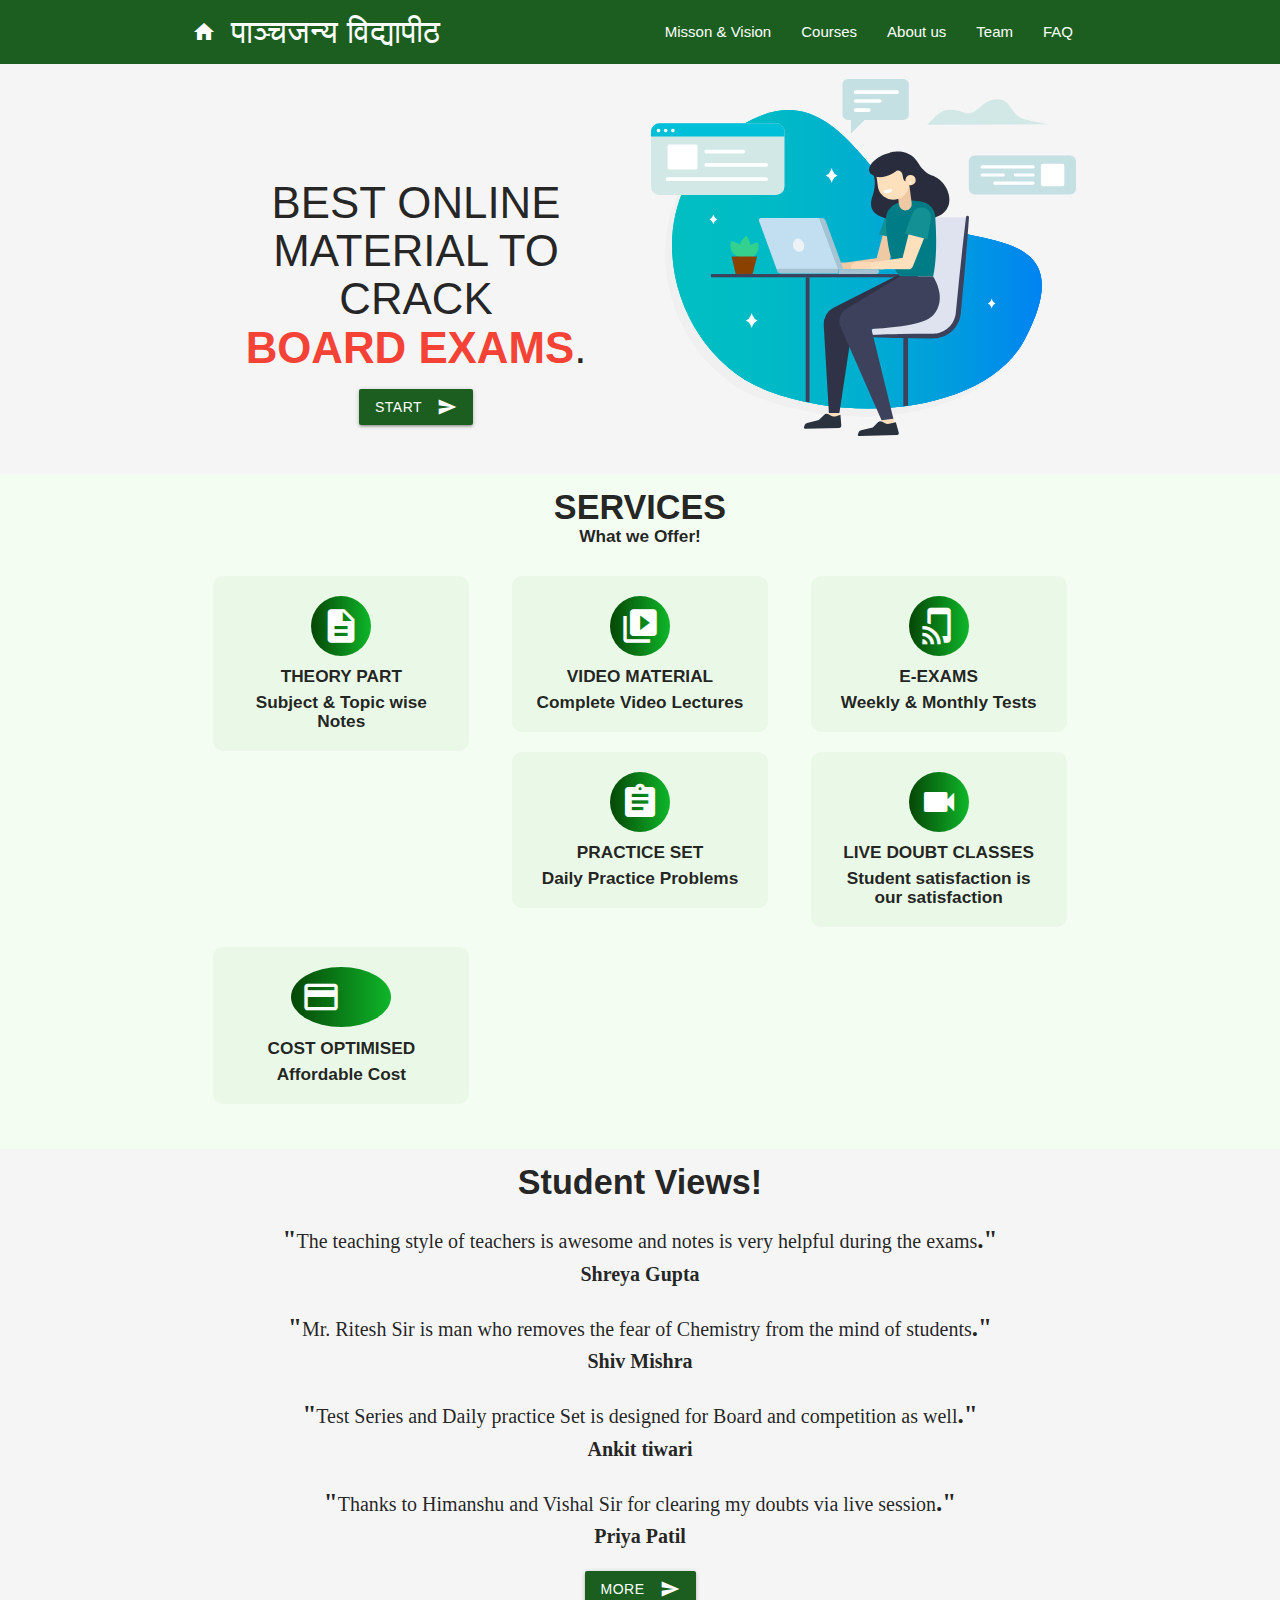
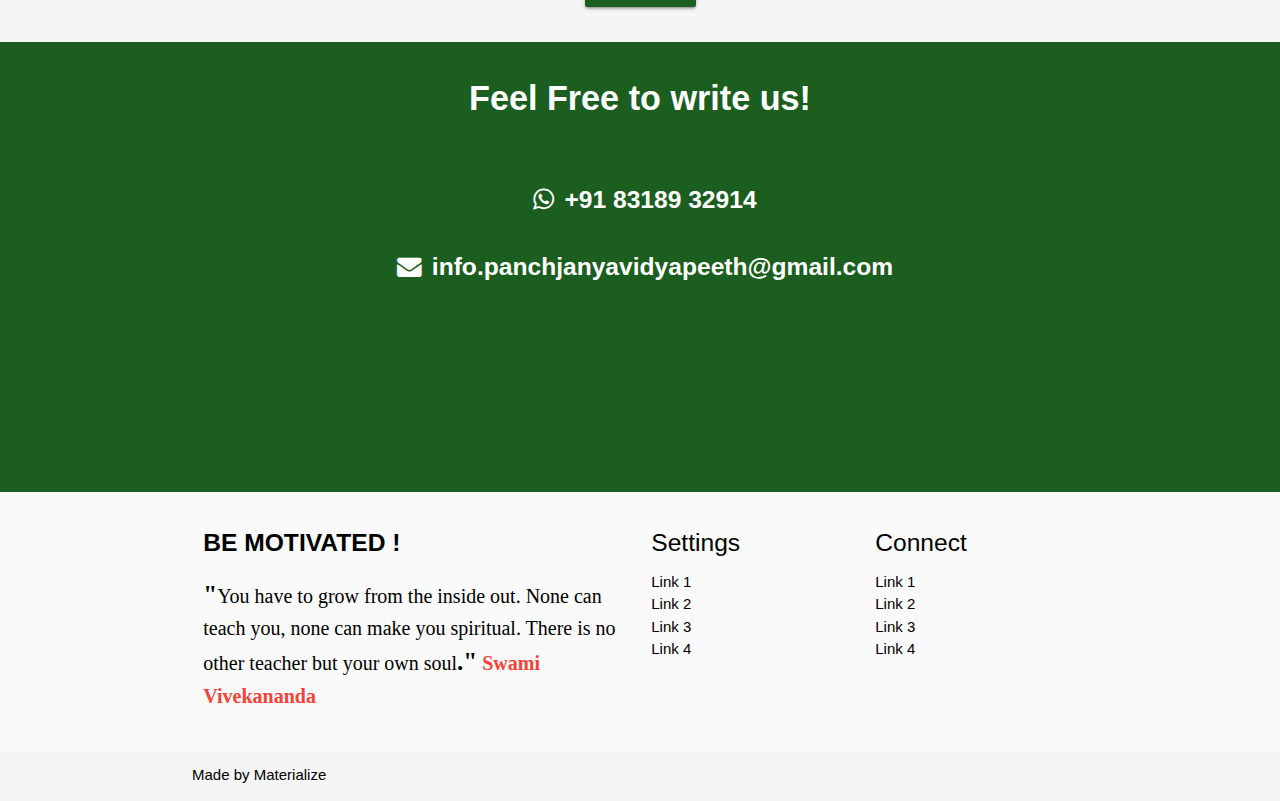
<file: index.html>
<!DOCTYPE html>
<html lang="en">
<head>
  <meta http-equiv="Content-Type" content="text/html; charset=UTF-8"/>
  <meta name="viewport" content="width=device-width, initial-scale=1, maximum-scale=1.0"/>
  <!-- SEO Meta Tags -->
  <meta name="description" content="">
  <meta name="author" content="Harinandan Shukla">
      <!-- OG Meta Tags to improve the way the post looks when you share the page on LinkedIn, Facebook, Google+ -->
<meta property="og:site_name" content=""> <!-- website name -->
<meta property="og:site" content=""> <!-- website link -->
<meta property="og:title" content=""> <!-- title shown in the actual shared post -->
<meta property="og:description" content=""> <!-- description shown in the actual shared post -->
<meta property="og:image" content=""> <!-- image link, make sure it's jpg -->
<meta property="og:url" content=""> <!-- where do you want your post to link to -->
<meta property="og:type" content="article">
  <title>Starter Template - Materialize</title>

  <link rel="icon" href="img/logo.jpg">

  <!-- CSS  -->
  <link rel="stylesheet" href="https://cdnjs.cloudflare.com/ajax/libs/font-awesome/4.7.0/css/font-awesome.min.css">
  <link href="https://fonts.googleapis.com/icon?family=Material+Icons" rel="stylesheet">
  <link href="css/materialize.css" type="text/css" rel="stylesheet" media="screen,projection"/>
  <link href="css/style.css" type="text/css" rel="stylesheet" media="screen,projection"/>
</head>
<body>
  <nav class="green darken-4 headc" role="navigation">
    <div class="nav-wrapper container"> <a id="logo-container" href="index.html" class="brand-logo"><i class="material-icons">home</i>पाञ्चजन्य विद्यापीठ</a>
      <ul class="right hide-on-med-and-down">
        <li><a href="#">Misson & Vision</a></li>
        <li><a href="#">Courses</a></li>
        <li><a href="#"> About us</a></li>
        <li><a href="#"> Team</a></li>
        <li><a href="#"> FAQ</a></li>
      </ul>

      <ul id="nav-mobile" class="sidenav center">
        <li class="black-text"><a href="#"> पाञ्चजन्य विद्यापीठ<i class="material-icons black-text">home</i></a></li>
        <li><a href="#">Misson & Vision</a></li>
        <li><a href="#">Courses</a></li>
        <li><a href="#"> About us</a></li>
        <li><a href="#"> Team</a></li>
        <li><a href="#"> FAQ</a></li>
      </ul>
      <a href="#" data-target="nav-mobile" class="sidenav-trigger"><i class="material-icons">menu</i></a>
    </div>
  </nav>
 <!--SEction 1 of hompage start-->
  <div class="grey lighten-4 ">
    <div class="section bg1 center container">
      <div class="row">
        <div class="col l6 s12 center"> <h3 class="center pd1">BEST ONLINE MATERIAL TO CRACK<br> <span class="red-text bold">BOARD EXAMS</span>.</h3>
          <button class="btn waves-effect waves-light green darken-4 pd2 " type="submit" name="action">START
            <i class="material-icons right">send</i>
          </button>
        </div>
        
        <div class="col l6 s12 ">

          <div class="svg1"></div>
        </div>
      </div>
    </div>

  </div>
<!-- Section 2 of home page -->
<div class="bg2 ">
  <div class="section  container">
    <div class="row center "> <h4 class="bold sh2">SERVICES <br></h4><h6 class="bold sh2">What we Offer!</h6></div>
    <div class="row center">
      <div class="col l4 s12 ">
        <div class="pd3"><i class="material-icons  sicon">description</i><br><h6 class="bold">THEORY PART</h6>
          <h6 class="sh2">Subject & Topic wise Notes</h6></div>
      </div>
      <div class="col l4 s12 "><div class="pd3">
        <i class="material-icons sicon">video_library</i><h6 class="bold">VIDEO MATERIAL</h6>
        <h6 class="sh2">Complete Video Lectures</h6>
      </div>
      </div>
      <div class="col l4 s12 "><div class="pd3">
        <i class="material-icons sicon ">tap_and_play</i><h6 class="bold">E-EXAMS</h6>
        <h6 class="sh2"> Weekly & Monthly  Tests</h6>
      </div>
      </div>
      <div class="col l4 s12 "><div class="pd3">
        <i class="material-icons sicon">assignment</i><h6 class="bold">PRACTICE SET</h6>
        <h6 class="sh2">Daily Practice Problems</h6>
      </div>
      </div>
      <div class="col l4 s12 "><div class="pd3"><i class="material-icons sicon">videocam</i><h6 class="bold">LIVE DOUBT CLASSES</h6>
        <h6 class="sh2">Student satisfaction is our satisfaction</h6></div>
      </div>
      <div class="col l4 s12 ">
        <div class="pd3">
          <i class="material-icons sicon">payments</i><h6 class="bold">COST OPTIMISED</h6>
          <h6 class="sh2">Affordable Cost </h6>
        </div>
      </div>
      
    </div>
    
  </div>
</div>
<!-- section 3rd homepage-->
<div class=" grey lighten-4 ">
  <div class="section container">
    <div class="row center"><h4 class="bold sh2">Student Views!</h5>
    </div>
    <div class="row center">
      <div class="l12 s12"><p class="pviews1">
         <span class="bold comma">"</span>The teaching style of teachers is awesome and notes is very helpful during the exams<span class="bold comma">."</span>
        <br><span class="bold">Shreya Gupta</span></p>
       </div>
       <div class="l12 s12"><p class="pviews1">
        <span class="bold comma">"</span>Mr. Ritesh Sir is man who  removes the fear of Chemistry from the mind of students<span class="bold comma">."</span>
       <br><span class="bold">Shiv Mishra</span></p>
      </div>
      <div class="l12 s12"><p class="pviews1">
        <span class="bold comma">"</span>Test Series and Daily practice Set is designed for Board and competition as well<span class="bold comma">."</span>
       <br><span class="bold">Ankit tiwari</span></p>
      </div>
      <div class="l12 s12"><p class="pviews1">
        <span class="bold comma">"</span>Thanks to Himanshu and Vishal Sir for clearing my doubts via live session<span class="bold comma">."</span>
       <br><span class="bold">Priya Patil</span></p>

      </div>
      <button class="btn waves-effect waves-light green darken-4 pd2 " type="submit" name="action"> MORE
        <i class="material-icons right">send</i>
      </bufa-1
    </div>
      
  </div>
</div>
<!-- conatct section4-->
<div class="green darken-4  bg4">
<div class="section container center">
  <div class="row"><h4 class="bold sh3">Feel Free to write us!</h4>
     <h5 class=" sh2 topm"><i class="fa fa-whatsapp fa-1"> </i>+91 83189 32914</h5><br>
     <h5 class=" sh2 "><i class="fa fa-envelope fa-1"> </i>info.panchjanyavidyapeeth@gmail.com</h5>

  </div>
</div>
</div>
  <footer class="page-footer #fafafa grey lighten-5">
    <div class="container">
      <div class="row">
        <div class="col l6 s12">
          <h5 class="black-text bold">BE MOTIVATED !</h5>
          <p class="black-text pviews1"><span class="bold comma">"</span>You have to grow from the inside out. None can teach you, none can make you spiritual.
             There is no other teacher but your own soul<span class="bold comma">."</span> <span class="bold red-text">Swami Vivekananda</span></p>
            


        </div>
        <div class="col l3 s12">
          <h5 class="black-text">Settings</h5>
          <ul>
            <li><a class="black-text" href="#!">Link 1</a></li>
            <li><a class="black-text" href="#!">Link 2</a></li>
            <li><a class="black-text" href="#!">Link 3</a></li>
            <li><a class="black-text" href="#!">Link 4</a></li>
          </ul>
        </div>
        <div class="col l3 s12">
          <h5 class="black-text">Connect</h5>
          <ul>
            <li><a class="black-text" href="#!">Link 1</a></li>
            <li><a class="black-text" href="#!">Link 2</a></li>
            <li><a class="black-text" href="#!">Link 3</a></li>
            <li><a class="black-text" href="#!">Link 4</a></li>
          </ul>
        </div>
      </div>
    </div>
    <div class="footer-copyright grey lighten-4  ">
      <div class="container black-text">
      Made by <a class=" black-text text-lighten-3" href="#" >Materialize</a>
      </div>
    </div>
  </footer>


  <!--  Scripts-->
  <script src="https://code.jquery.com/jquery-2.1.1.min.js"></script>
  <script src="js/materialize.js"></script>
  <script src="js/init.js"></script>

  </body>
</html>
</file>
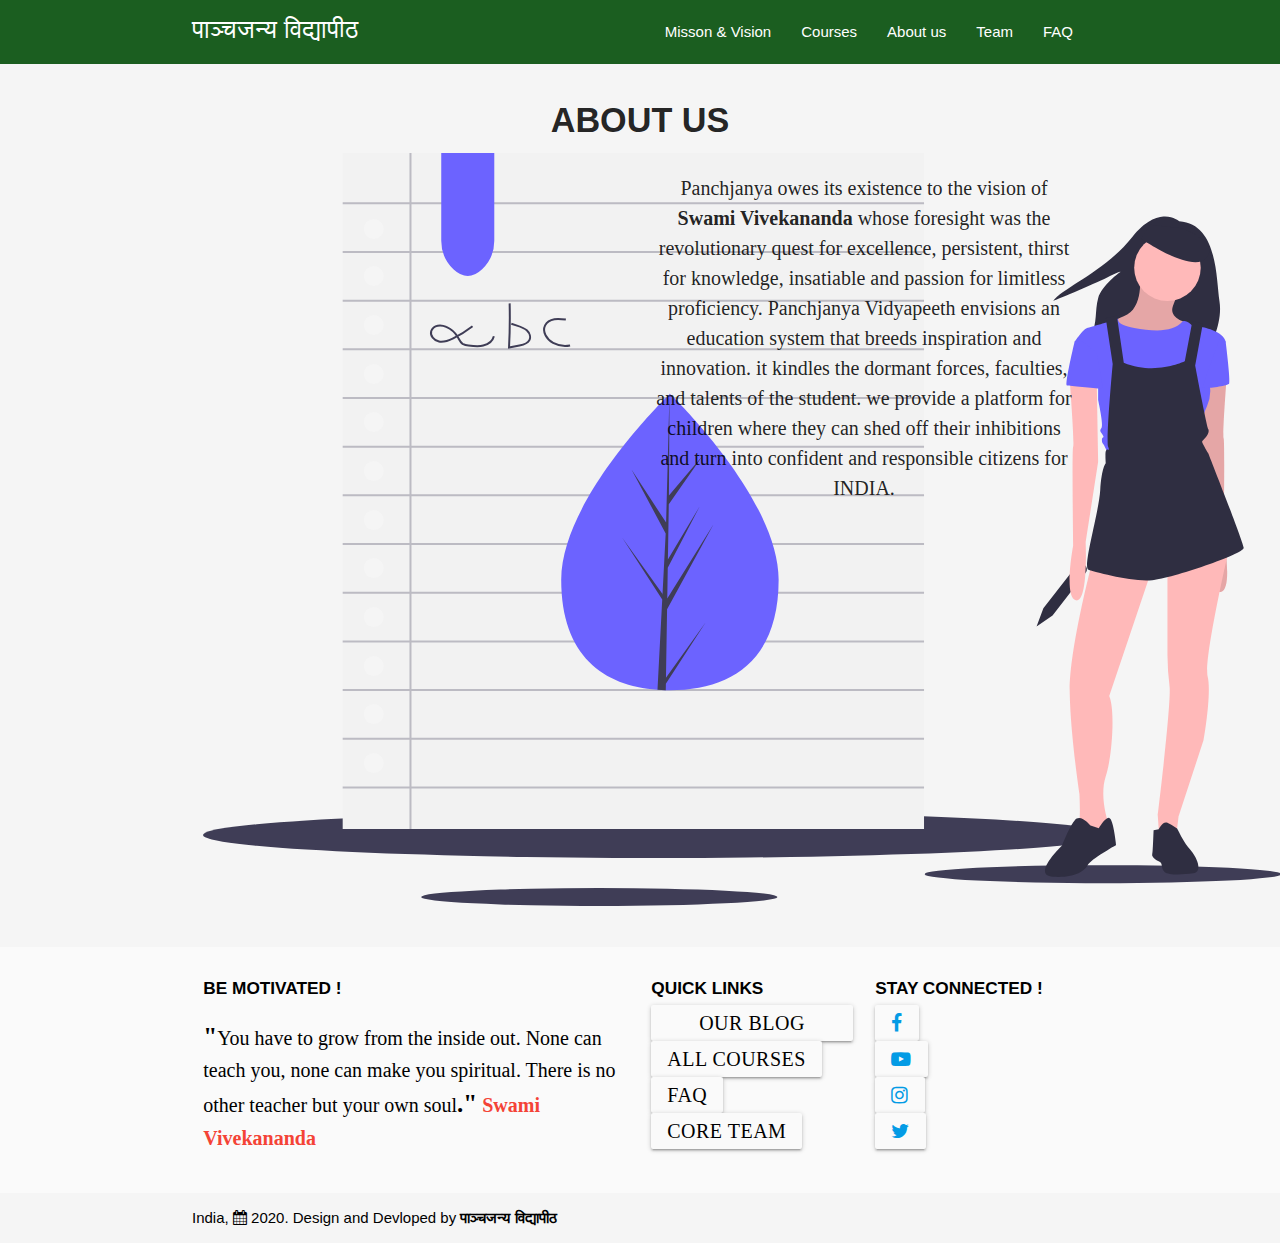
<file: about/About_us.html>
<!DOCTYPE html>
<html lang="en">
<head>
  <meta http-equiv="Content-Type" content="text/html; charset=UTF-8"/>
  <meta name="viewport" content="width=device-width, initial-scale=1, maximum-scale=1.0"/>
  <!-- SEO Meta Tags -->
  <meta name="description" content="">
  <meta name="author" content="Harinandan Shukla">
      <!-- OG Meta Tags to improve the way the post looks when you share the page on LinkedIn, Facebook, Google+ -->
<meta property="og:site_name" content=""> <!-- website name -->
<meta property="og:site" content=""> <!-- website link -->
<meta property="og:title" content=""> <!-- title shown in the actual shared post -->
<meta property="og:description" content=""> <!-- description shown in the actual shared post -->
<meta property="og:image" content=""> <!-- image link, make sure it's jpg -->
<meta property="og:url" content=""> <!-- where do you want your post to link to -->
<meta property="og:type" content="article">
  <title>ABOUT THE पाञ्चजन्य विद्यापीठ</title>

  <link rel="icon" href="../img/logo.jpg">

  <!-- CSS  -->
  <link rel="stylesheet" href="https://cdnjs.cloudflare.com/ajax/libs/font-awesome/4.7.0/css/font-awesome.min.css">
  <link href="https://fonts.googleapis.com/icon?family=Material+Icons" rel="stylesheet">
  <link href="../css/materialize.css" type="text/css" rel="stylesheet" media="screen,projection"/>
  <link href="../css/style.css" type="text/css" rel="stylesheet" media="screen,projection"/>
</head>
<body>

 <!-- Pre loader-->
 <div class="spinner-layer spinner-green">
  <div class="circle-clipper left">
    <div class="circle"></div>
  </div><div class="gap-patch">
    <div class="circle"></div>
  </div><div class="circle-clipper right">
    <div class="circle"></div>
  </div>
</div>
</div>

<!--navbar-->
<!--navbar-->
<nav class="green darken-4 " role="navigation">
  <div class="nav-wrapper container"> <a id="logo-container " href="../index.html" class="brand-logo "><h5 class=" logos">पाञ्चजन्य विद्यापीठ</h6></a>
    <ul class="right hide-on-med-and-down ">
      <li><a class="lsize" href="misson_vision.html">Misson & Vision</a></li>
      <li><a  class="lsize" href="../UP_Board_class_12th/Chemistry/UP_Board_12th_Chemistry.html">Courses</a></li>
      <li><a   class="lsize"href="About_us.html"> About us</a></li>
      <li><a class="lsize"  href="../team/Team.html">Team</a></li>
      <li><a  class="lsize" href="../FAQ\FAQ.html"> FAQ</a></li>
    </ul>

    <ul id="nav-mobile" class="sidenav ">
      <li class="lig1"><a class="black-text" href="index.html"><i class="material-icons black-text">home</i>पाञ्चजन्य विद्यापीठ</a></li>
      <li class="lig2"><a  class="black-text " href="misson_vision.html"> <i class="material-icons black-text">visibility</i>Misson & Vision</a></li>
      <li class="lig1"><a class="black-text" href="../UP_Board_class_12th/Chemistry/UP_Board_12th_Chemistry.html"> <i class="material-icons black-text">local_library</i>UP BOARD 12th</a></li>
      <li class="lig2"><a class="black-text" href="About_us.html"> <i class="material-icons black-text">read_more</i>About us</a></li>
      <li class="lig1"><a class="black-text  " href="../team/Team.html"><i class="material-icons black-text">group</i>Team</a></li>
     
      <li class="lig2"><a  class=" black-text" href="../FAQ\FAQ.html"><i class="material-icons black-text">help_outline</i> FAQ</a></li>
      <li class="lig1"><a  class=" black-text"><i class="material-icons black-text">call</i> +91 83189 32914</a></li>
      
    </ul>
    <a href="#" data-target="nav-mobile" class="sidenav-trigger right "><i class="material-icons">menu</i></a>
  </div>
</nav>



    <!-- About us section -->
    <div class="bga grey lighten-4">
      <div class="section container center">
        <h4 class="bold  "><span class="abouth4b"> ABOUT US</span></h4>
      
      <div class="row">
        <div class="col l6 s12"> <img  class=" imgsize"src="../svg/learning.svg"></div>
        <div class="col l6 s12 center">
          <p class="pviews1 aboutp">Panchjanya owes its existence to the vision of <span class="bold">Swami Vivekananda</span> whose foresight was the revolutionary
             quest for excellence, persistent, thirst for knowledge, insatiable and passion for limitless proficiency.
              Panchjanya Vidyapeeth envisions an education system that breeds inspiration and innovation. it kindles the dormant forces,
               faculties, and talents of the student. we provide a platform for children where they can 
            shed off their inhibitions and turn into confident and responsible citizens for  INDIA.</p>
        </div>
      </div> </div>
    </div>

    <!--FOOTER-->
    
  <footer class="page-footer #fafafa grey lighten-5">
    <div class="container">
      <div class="row">
        <div class="col l6 s12">
          <h6 class="black-text bold">BE MOTIVATED !</h6>
          <p class="black-text pviews1"><span class="bold comma">"</span>You have to grow from the inside out. None can teach you, none can make you spiritual.
             There is no other teacher but your own soul<span class="bold comma">."</span> <span class="bold red-text">Swami Vivekananda</span></p>
            


        </div>
        <div class="col l3 s12 ">
          <h6 class="bold black-text"> QUICK LINKS</h6>
          <button class="btn waves-effect waves-light  grey lighten-5  qkwidth " type="submit" name="action"><a  class="black-text pviews1" href="../blog/blog_section1.html"><span class="bold"></span>OUR BLOG SECTION</a>
          </button><br>
          <button class="btn waves-effect waves-light grey lighten-5 qkwidth " type="submit" name="action"><a  class="black-text pviews1" href="../UP_Board_class_12th/Chemistry/UP_Board_12th_Chemistry.html"><span class="bold"> </span>ALL COURSES</a>
          </button><br>
          <button class="btn waves-effect waves-light grey lighten-5  qkwidth " type="submit" name="action"><a  class="black-text pviews1" href=".../FAQ\FAQ.html"><span class="bold"> </span>FAQ</a>
          </button><br>
          <button class="btn waves-effect waves-light grey lighten-5 qkwidth " type="submit" name="action"><a  class="black-text pviews1" href="../team\Team.html"><span class="bold"></span>CORE TEAM</a>
          </button><br>
          
        </div>
        <div class="col l3 s12">
          <h6 class=" bold black-text">STAY CONNECTED !</h6>
          
            <button class="btn waves-effect waves-light grey lighten-5 qkwidth " type="submit" name="action"><a  href="https://www.facebook.com/pages/category/Education/Panchjanya-vidyapeeth-111309794006117/"><span class="bold"></span><i class="fa fa-facebook "></i></a>
            </button><br>
            <button class="btn waves-effect waves-light grey lighten-5 qkwidth " type="submit" name="action"><a  href="https://www.youtube.com/channel/UCRvEaihZQBaPk1oCdAB1iYQ"><i class="fa fa-youtube-play "></i></a>
            </button><br>
            <button class="btn waves-effect waves-light grey lighten-5 qkwidth " type="submit" name="action"><a  href="https://www.instagram.com/panchjanyavidyapeeth/"><span class="bold"> </span><i class="fa fa-instagram "></i></a>
            </button><br>
            <button class="btn waves-effect waves-light grey lighten-5 qkwidth " type="submit" name="action"><a  href="#"><span class="bold"></span><i class="fa fa-twitter "></i></a>
            </button><br>
            
        </div>
      </div>
    </div>
    <div class="footer-copyright grey lighten-4  ">
      <div class="container black-text">India,
      <i class="fa fa-calendar"></i> 2020. Design and Devloped by <a class="  bold black-text text-lighten-3" href="../index.html" >पाञ्चजन्य विद्यापीठ</a>
      </div>
    </div>
  </footer>


  <!--  Scripts-->
  <script src="https://code.jquery.com/jquery-2.1.1.min.js"></script>
 
  <script src="../js/materialize.js"></script>
  <script src="../js/init.js"></script>

  </body>
</html>
</file>
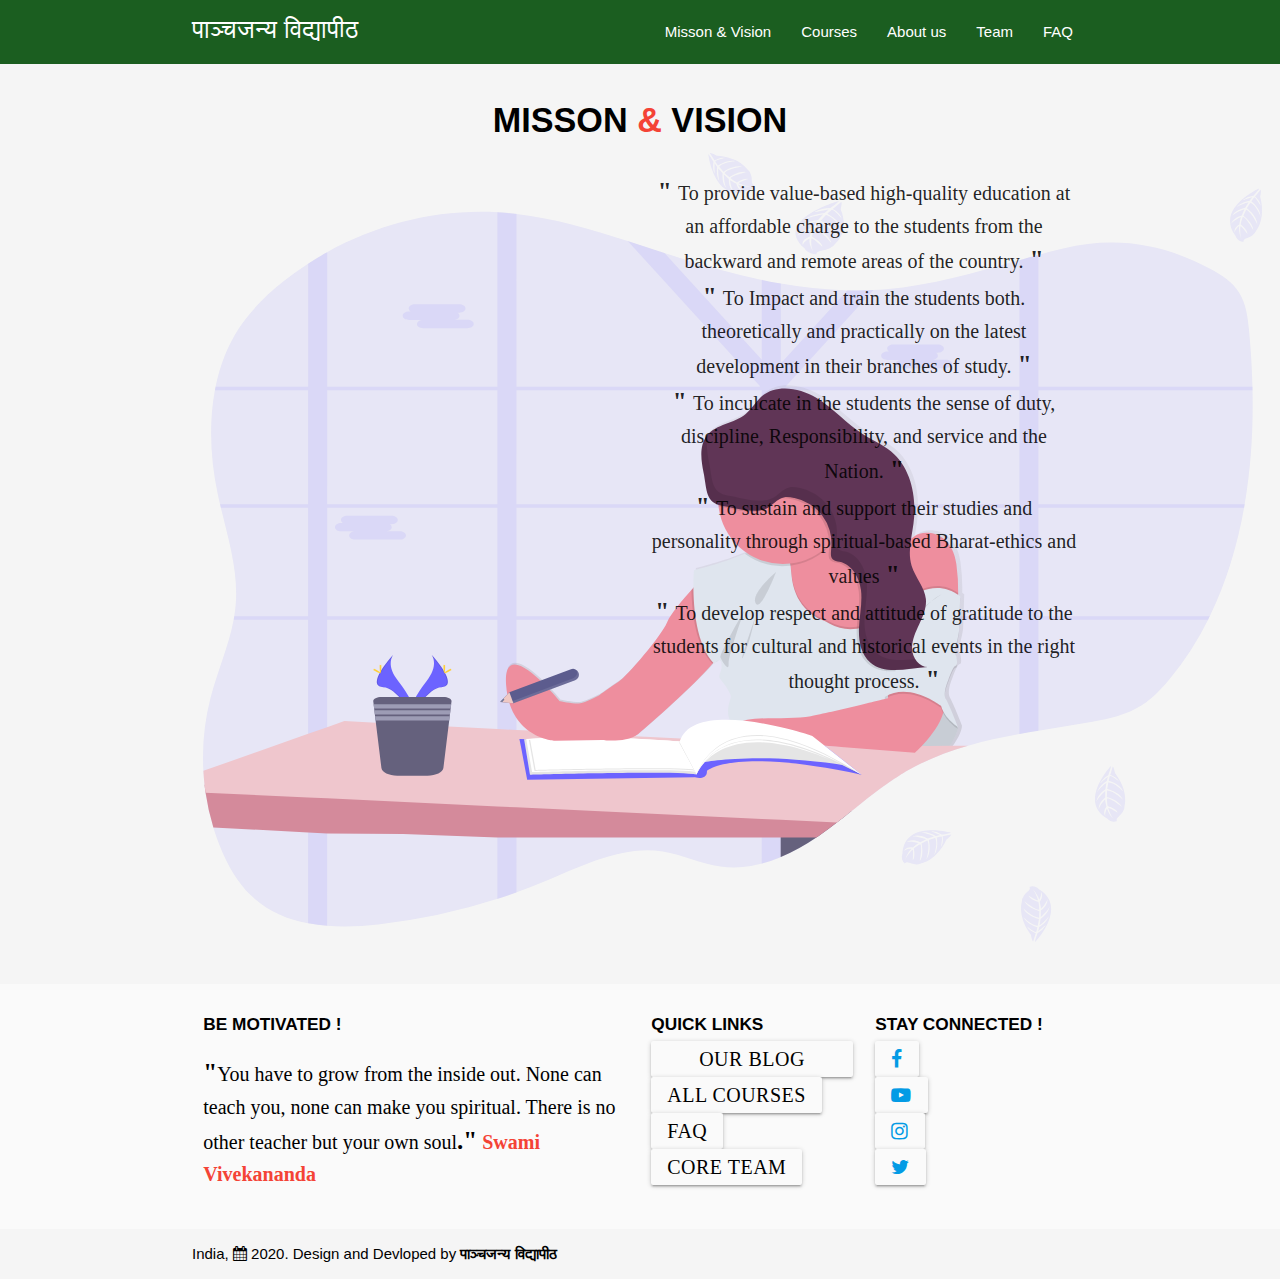
<file: about/misson_vision.html>
<!DOCTYPE html>
<html lang="en">
<head>
  <meta http-equiv="Content-Type" content="text/html; charset=UTF-8"/>
  <meta name="viewport" content="width=device-width, initial-scale=1, maximum-scale=1.0"/>
  <!-- SEO Meta Tags -->
  <meta name="description" content="">
  <meta name="author" content="Harinandan Shukla">
      <!-- OG Meta Tags to improve the way the post looks when you share the page on LinkedIn, Facebook, Google+ -->
<meta property="og:site_name" content=""> <!-- website name -->
<meta property="og:site" content=""> <!-- website link -->
<meta property="og:title" content=""> <!-- title shown in the actual shared post -->
<meta property="og:description" content=""> <!-- description shown in the actual shared post -->
<meta property="og:image" content=""> <!-- image link, make sure it's jpg -->
<meta property="og:url" content=""> <!-- where do you want your post to link to -->
<meta property="og:type" content="article">
  <title>पाञ्चजन्य विद्यापीठ  MISSON AND VISON</title>

  <link rel="icon" href="../img/logo.jpg">

  <!-- CSS  -->
  <link rel="stylesheet" href="https://cdnjs.cloudflare.com/ajax/libs/font-awesome/4.7.0/css/font-awesome.min.css">
  <link href="https://fonts.googleapis.com/icon?family=Material+Icons" rel="stylesheet">
  <link href="../css/materialize.css" type="text/css" rel="stylesheet" media="screen,projection"/>
  <link href="../css/style.css" type="text/css" rel="stylesheet" media="screen,projection"/>
</head>
<body>

 <!-- Pre loader-->
 <div class="spinner-layer spinner-green">
  <div class="circle-clipper left">
    <div class="circle"></div>
  </div><div class="gap-patch">
    <div class="circle"></div>
  </div><div class="circle-clipper right">
    <div class="circle"></div>
  </div>
</div>
</div>

<!--navbar-->
<!--navbar-->
<nav class="green darken-4 " role="navigation">
  <div class="nav-wrapper container"> <a id="logo-container " href="../index.html" class="brand-logo "><h5 class=" logos">पाञ्चजन्य विद्यापीठ</h6></a>
    <ul class="right hide-on-med-and-down ">
      <li><a class="lsize" href="misson_vision.html">Misson & Vision</a></li>
      <li><a  class="lsize" href="../UP_Board_class_12th/Chemistry/UP_Board_12th_Chemistry.html">Courses</a></li>
      <li><a   class="lsize"href="About_us.html"> About us</a></li>
      <li><a class="lsize"  href="../team/Team.html">Team</a></li>
      <li><a  class="lsize" href="../FAQ\FAQ.html"> FAQ</a></li>
    </ul>

    <ul id="nav-mobile" class="sidenav ">
      <li class="lig1"><a class="black-text" href="index.html"><i class="material-icons black-text">home</i>पाञ्चजन्य विद्यापीठ</a></li>
      <li class="lig2"><a  class="black-text " href="misson_vision.html"> <i class="material-icons black-text">visibility</i>Misson & Vision</a></li>
      <li class="lig1"><a class="black-text" href="../UP_Board_class_12th/Chemistry/UP_Board_12th_Chemistry.html"> <i class="material-icons black-text">local_library</i>UP BOARD 12th</a></li>
      <li class="lig2"><a class="black-text" href="About_us.html"> <i class="material-icons black-text">read_more</i>About us</a></li>
      <li class="lig1"><a class="black-text  " href="../team/Team.html"><i class="material-icons black-text">group</i>Team</a></li>
     
      <li class="lig2"><a  class=" black-text" href="../FAQ/FAQ.html"><i class="material-icons black-text">help_outline</i> FAQ</a></li>
      <li class="lig1"><a  class=" black-text"><i class="material-icons black-text">call</i> +91 83189 32914</a></li>
      
    </ul>
    <a href="#" data-target="nav-mobile" class="sidenav-trigger right "><i class="material-icons">menu</i></a>
  </div>
</nav>



    <!-- About us section -->
    <div class="bga grey lighten-4">
      <div class="section container center">
        <h4 class="bold black-text "><span class="abouth4b"> MISSON <span class=" red-text"> & </span>VISION</span></h4>
      
      <div class="row">
        <div class="col l6 s12"> <img  class=" imgsize"src="../svg/mv.svg"></div>
        <div class="col l6 s12 center">
          <p class="pviews1 aboutp"> <span class="bold comma">" </span> To provide value-based high-quality education at an affordable charge to the students 
            from the backward and remote areas of the country.<span class="bold comma"> "</span>
          <br><span class="bold comma">" </span> To Impact and train the students both. theoretically and practically on the latest development in their branches of study.<span class="bold comma"> "</span>
          <br><span class="bold comma">" </span> To inculcate in the students the sense of duty, discipline, Responsibility, and service and the Nation.<span class="bold comma"> "</span>
          <br><span class="bold comma">" </span> To sustain and support their studies and personality through spiritual-based Bharat-ethics and values<span class="bold comma"> "</span>
          <br><span class="bold comma">" </span>To develop respect and attitude of gratitude to the students for cultural and historical events in the right thought process.<span class="bold comma"> "</span>
          </p>
        </div>
      </div> </div>
    </div>

    <!--FOOTER-->
    <footer class="page-footer #fafafa grey lighten-5">
      <div class="container">
        <div class="row">
          <div class="col l6 s12">
            <h6 class="black-text bold">BE MOTIVATED !</h6>
            <p class="black-text pviews1"><span class="bold comma">"</span>You have to grow from the inside out. None can teach you, none can make you spiritual.
               There is no other teacher but your own soul<span class="bold comma">."</span> <span class="bold red-text">Swami Vivekananda</span></p>
              
  
  
          </div>
          <div class="col l3 s12 ">
            <h6 class="bold black-text"> QUICK LINKS</h6>
            <button class="btn waves-effect waves-light  grey lighten-5  qkwidth " type="submit" name="action"><a  class="black-text pviews1" href="../blog/blog_section1.html"><span class="bold"></span>OUR BLOG SECTION</a>
            </button><br>
            <button class="btn waves-effect waves-light grey lighten-5 qkwidth " type="submit" name="action"><a  class="black-text pviews1" href="../UP_Board_class_12th/Chemistry/UP_Board_12th_Chemistry.html"><span class="bold"> </span>ALL COURSES</a>
            </button><br>
            <button class="btn waves-effect waves-light grey lighten-5  qkwidth " type="submit" name="action"><a  class="black-text pviews1" href=".../FAQ\FAQ.html"><span class="bold"> </span>FAQ</a>
            </button><br>
            <button class="btn waves-effect waves-light grey lighten-5 qkwidth " type="submit" name="action"><a  class="black-text pviews1" href="../team\Team.html"><span class="bold"></span>CORE TEAM</a>
            </button><br>
            
          </div>
          <div class="col l3 s12">
            <h6 class=" bold black-text">STAY CONNECTED !</h6>
            
              <button class="btn waves-effect waves-light grey lighten-5 qkwidth " type="submit" name="action"><a  href="https://www.facebook.com/pages/category/Education/Panchjanya-vidyapeeth-111309794006117/"><span class="bold"></span><i class="fa fa-facebook "></i></a>
              </button><br>
              <button class="btn waves-effect waves-light grey lighten-5 qkwidth " type="submit" name="action"><a  href="https://www.youtube.com/channel/UCRvEaihZQBaPk1oCdAB1iYQ"><i class="fa fa-youtube-play "></i></a>
              </button><br>
              <button class="btn waves-effect waves-light grey lighten-5 qkwidth " type="submit" name="action"><a  href="https://www.instagram.com/panchjanyavidyapeeth/"><span class="bold"> </span><i class="fa fa-instagram "></i></a>
              </button><br>
              <button class="btn waves-effect waves-light grey lighten-5 qkwidth " type="submit" name="action"><a  href="#"><span class="bold"></span><i class="fa fa-twitter "></i></a>
              </button><br>
              
          </div>
        </div>
      </div>
      <div class="footer-copyright grey lighten-4  ">
        <div class="container black-text">India,
        <i class="fa fa-calendar"></i> 2020. Design and Devloped by <a class="  bold black-text text-lighten-3" href="../index.html" >पाञ्चजन्य विद्यापीठ</a>
        </div>
      </div>
    </footer>
  
  
    <!--  Scripts-->
    <script src="https://code.jquery.com/jquery-2.1.1.min.js"></script>
   
    <script src="../js/materialize.js"></script>
  <script src="../js/init.js"></script>
  
    </body>
  </html>
</file>
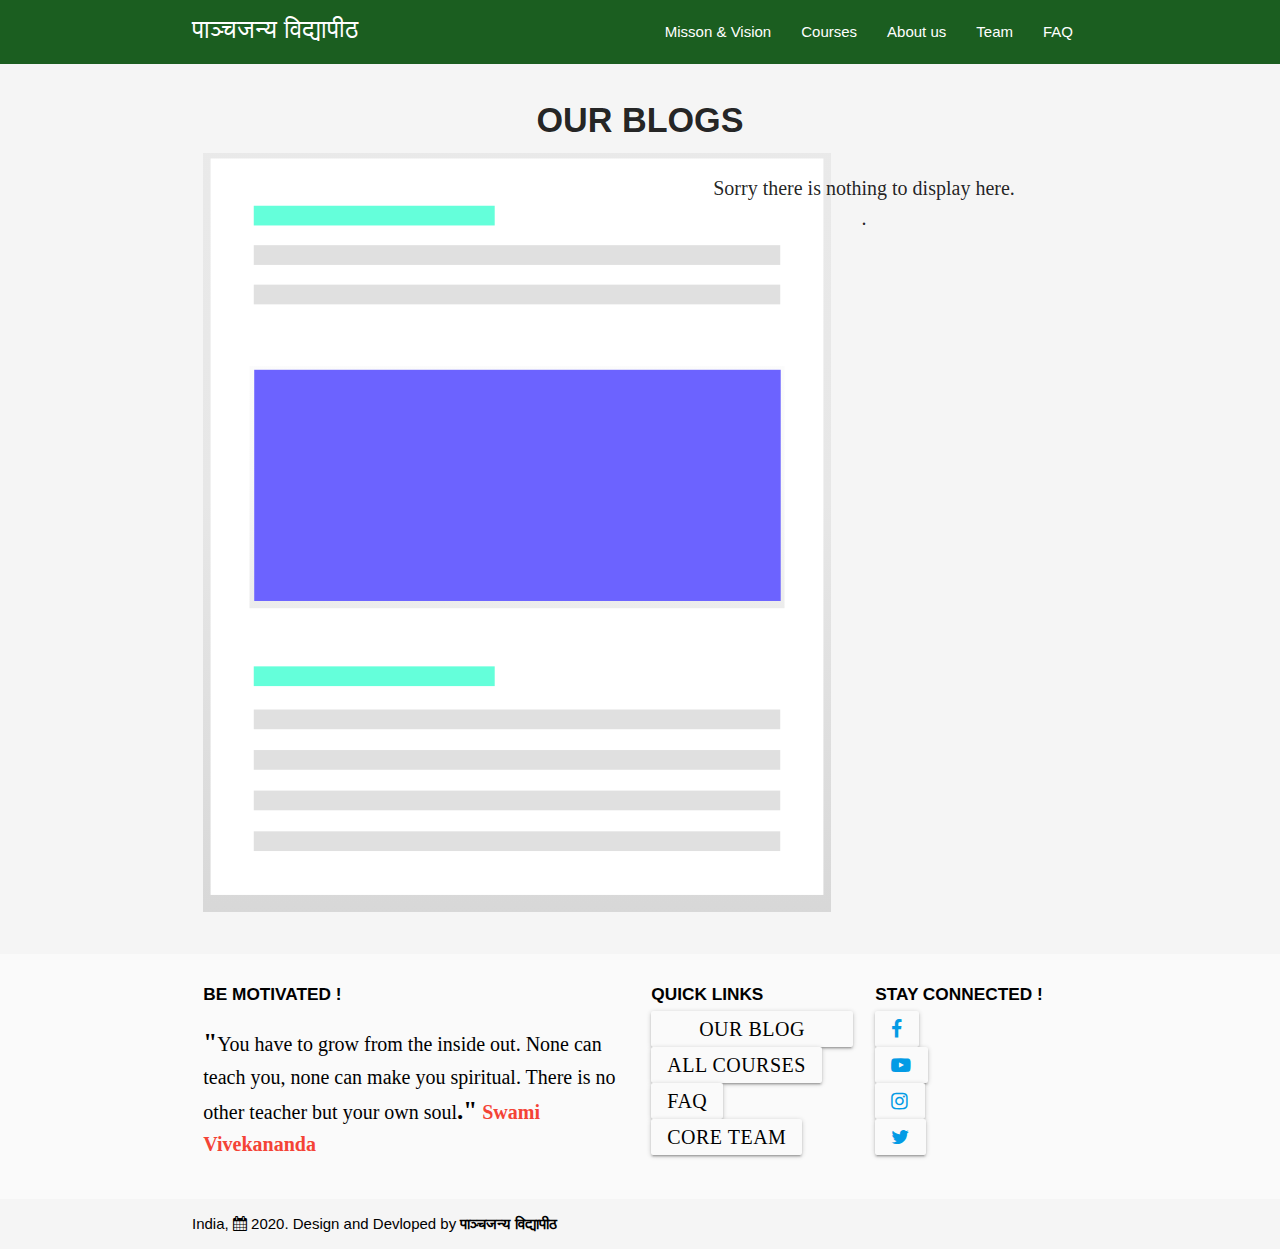
<file: blog/blog_section1.html>
<!DOCTYPE html>
<html lang="en">
<head>
  <meta http-equiv="Content-Type" content="text/html; charset=UTF-8"/>
  <meta name="viewport" content="width=device-width, initial-scale=1, maximum-scale=1.0"/>
  <!-- SEO Meta Tags -->
  <meta name="description" content="">
  <meta name="author" content="Harinandan Shukla">
      <!-- OG Meta Tags to improve the way the post looks when you share the page on LinkedIn, Facebook, Google+ -->
<meta property="og:site_name" content=""> <!-- website name -->
<meta property="og:site" content=""> <!-- website link -->
<meta property="og:title" content=""> <!-- title shown in the actual shared post -->
<meta property="og:description" content=""> <!-- description shown in the actual shared post -->
<meta property="og:image" content=""> <!-- image link, make sure it's jpg -->
<meta property="og:url" content=""> <!-- where do you want your post to link to -->
<meta property="og:type" content="article">
  <title>BLOG SECTION पाञ्चजन्य विद्यापीठ</title>

  <link rel="icon" href="../img/logo.jpg">

  <!-- CSS  -->
  <link rel="stylesheet" href="https://cdnjs.cloudflare.com/ajax/libs/font-awesome/4.7.0/css/font-awesome.min.css">
  <link href="https://fonts.googleapis.com/icon?family=Material+Icons" rel="stylesheet">
  <link href="../css/materialize.css" type="text/css" rel="stylesheet" media="screen,projection"/>
  <link href="../css/style.css" type="text/css" rel="stylesheet" media="screen,projection"/>
</head>
<body>

 <!-- Pre loader-->
 <div class="spinner-layer spinner-green">
  <div class="circle-clipper left">
    <div class="circle"></div>
  </div><div class="gap-patch">
    <div class="circle"></div>
  </div><div class="circle-clipper right">
    <div class="circle"></div>
  </div>
</div>
</div>

<!--navbar-->
<!--navbar-->
<nav class="green darken-4 " role="navigation">
  <div class="nav-wrapper container"> <a id="logo-container " href="../index.html" class="brand-logo "><h5 class=" logos">पाञ्चजन्य विद्यापीठ</h6></a>
    <ul class="right hide-on-med-and-down ">
      <li><a class="lsize" href="../about/misson_vision.html">Misson & Vision</a></li>
      <li><a  class="lsize" href="../UP_Board_class_12th/Chemistry/UP_Board_12th_Chemistry.html">Courses</a></li>
      <li><a   class="lsize" href=".../about/About_us.html"> About us</a></li>
      <li><a class="lsize"  href="../team/Team.html">Team</a></li>
      <li><a  class="lsize" href="FAQ.html"> FAQ</a></li>
    </ul>

    <ul id="nav-mobile" class="sidenav ">
      <li class="lig1"><a class="black-text" href="../index.html"><i class="material-icons black-text">home</i>पाञ्चजन्य विद्यापीठ</a></li>
      <li class="lig2"><a  class="black-text " href="../about/misson_vision.html"> <i class="material-icons black-text">visibility</i>Misson & Vision</a></li>
      <li class="lig1"><a class="black-text" href="../UP_Board_class_12th/Chemistry/UP_Board_12th_Chemistry.html"> <i class="material-icons black-text">local_library</i>UP BOARD 12th</a></li>
      <li class="lig2"><a class="black-text" href="../about/About_us.html"> <i class="material-icons black-text">read_more</i>About us</a></li>
      <li class="lig1"><a class="black-text  " href="../team/Team.html"><i class="material-icons black-text">group</i>Team</a></li>
     
      <li class="lig2"><a  class=" black-text" href="FAQ.html"><i class="material-icons black-text">help_outline</i> FAQ</a></li>
      <li class="lig1"><a  class=" black-text"><i class="material-icons black-text">call</i> +91 83189 32914</a></li>
      
    </ul>
    <a href="#" data-target="nav-mobile" class="sidenav-trigger right "><i class="material-icons">menu</i></a>
  </div>
</nav>



    <!-- About us section -->
    <div class="bga grey lighten-4">
      <div class="section container center">
        <h4 class="bold  "><span class="abouth4b">  OUR BLOGS</span></h4>
      
      <div class="row">
        <div class="col l6 s12"> <img  class=" imgsize" src="../svg/blogs.svg"></div>
        <div class="col l6 s12 center">
          <p class="pviews1 aboutp"> Sorry  there is nothing to display here.<br>  .</p>
        </div>
      </div> </div>
    </div>

    <!--FOOTER-->
    
  <footer class="page-footer #fafafa grey lighten-5">
    <div class="container">
      <div class="row">
        <div class="col l6 s12">
          <h6 class="black-text bold">BE MOTIVATED !</h6>
          <p class="black-text pviews1"><span class="bold comma">"</span>You have to grow from the inside out. None can teach you, none can make you spiritual.
             There is no other teacher but your own soul<span class="bold comma">."</span> <span class="bold red-text">Swami Vivekananda</span></p>
            


        </div>
        <div class="col l3 s12 ">
          <h6 class="bold black-text"> QUICK LINKS</h6>
          <button class="btn waves-effect waves-light  grey lighten-5  qkwidth " type="submit" name="action"><a  class="black-text pviews1" href="../blog/blog_section1.html"><span class="bold"></span>OUR BLOG SECTION</a>
          </button><br>
          <button class="btn waves-effect waves-light grey lighten-5 qkwidth " type="submit" name="action"><a  class="black-text pviews1" href="../UP_Board_class_12th/Chemistry/UP_Board_12th_Chemistry.html"><span class="bold"> </span>ALL COURSES</a>
          </button><br>
          <button class="btn waves-effect waves-light grey lighten-5  qkwidth " type="submit" name="action"><a  class="black-text pviews1" href=".../FAQ\FAQ.html"><span class="bold"> </span>FAQ</a>
          </button><br>
          <button class="btn waves-effect waves-light grey lighten-5 qkwidth " type="submit" name="action"><a  class="black-text pviews1" href="../team\Team.html"><span class="bold"></span>CORE TEAM</a>
          </button><br>
          
        </div>
        <div class="col l3 s12">
          <h6 class=" bold black-text">STAY CONNECTED !</h6>
          
            <button class="btn waves-effect waves-light grey lighten-5 qkwidth " type="submit" name="action"><a  href="https://www.facebook.com/pages/category/Education/Panchjanya-vidyapeeth-111309794006117/"><span class="bold"></span><i class="fa fa-facebook "></i></a>
            </button><br>
            <button class="btn waves-effect waves-light grey lighten-5 qkwidth " type="submit" name="action"><a  href="https://www.youtube.com/channel/UCRvEaihZQBaPk1oCdAB1iYQ"><i class="fa fa-youtube-play "></i></a>
            </button><br>
            <button class="btn waves-effect waves-light grey lighten-5 qkwidth " type="submit" name="action"><a  href="https://www.instagram.com/panchjanyavidyapeeth/"><span class="bold"> </span><i class="fa fa-instagram "></i></a>
            </button><br>
            <button class="btn waves-effect waves-light grey lighten-5 qkwidth " type="submit" name="action"><a  href="#"><span class="bold"></span><i class="fa fa-twitter "></i></a>
            </button><br>
            
        </div>
      </div>
    </div>
    <div class="footer-copyright grey lighten-4  ">
      <div class="container black-text">India,
      <i class="fa fa-calendar"></i> 2020. Design and Devloped by <a class="  bold black-text text-lighten-3" href="../index.html" >पाञ्चजन्य विद्यापीठ</a>
      </div>
    </div>
  </footer>


  <!--  Scripts-->
  <script src="https://code.jquery.com/jquery-2.1.1.min.js"></script>
 
  <script src="../js/materialize.js"></script>
  <script src="../js/init.js"></script>

  </body>
</html>
</file>
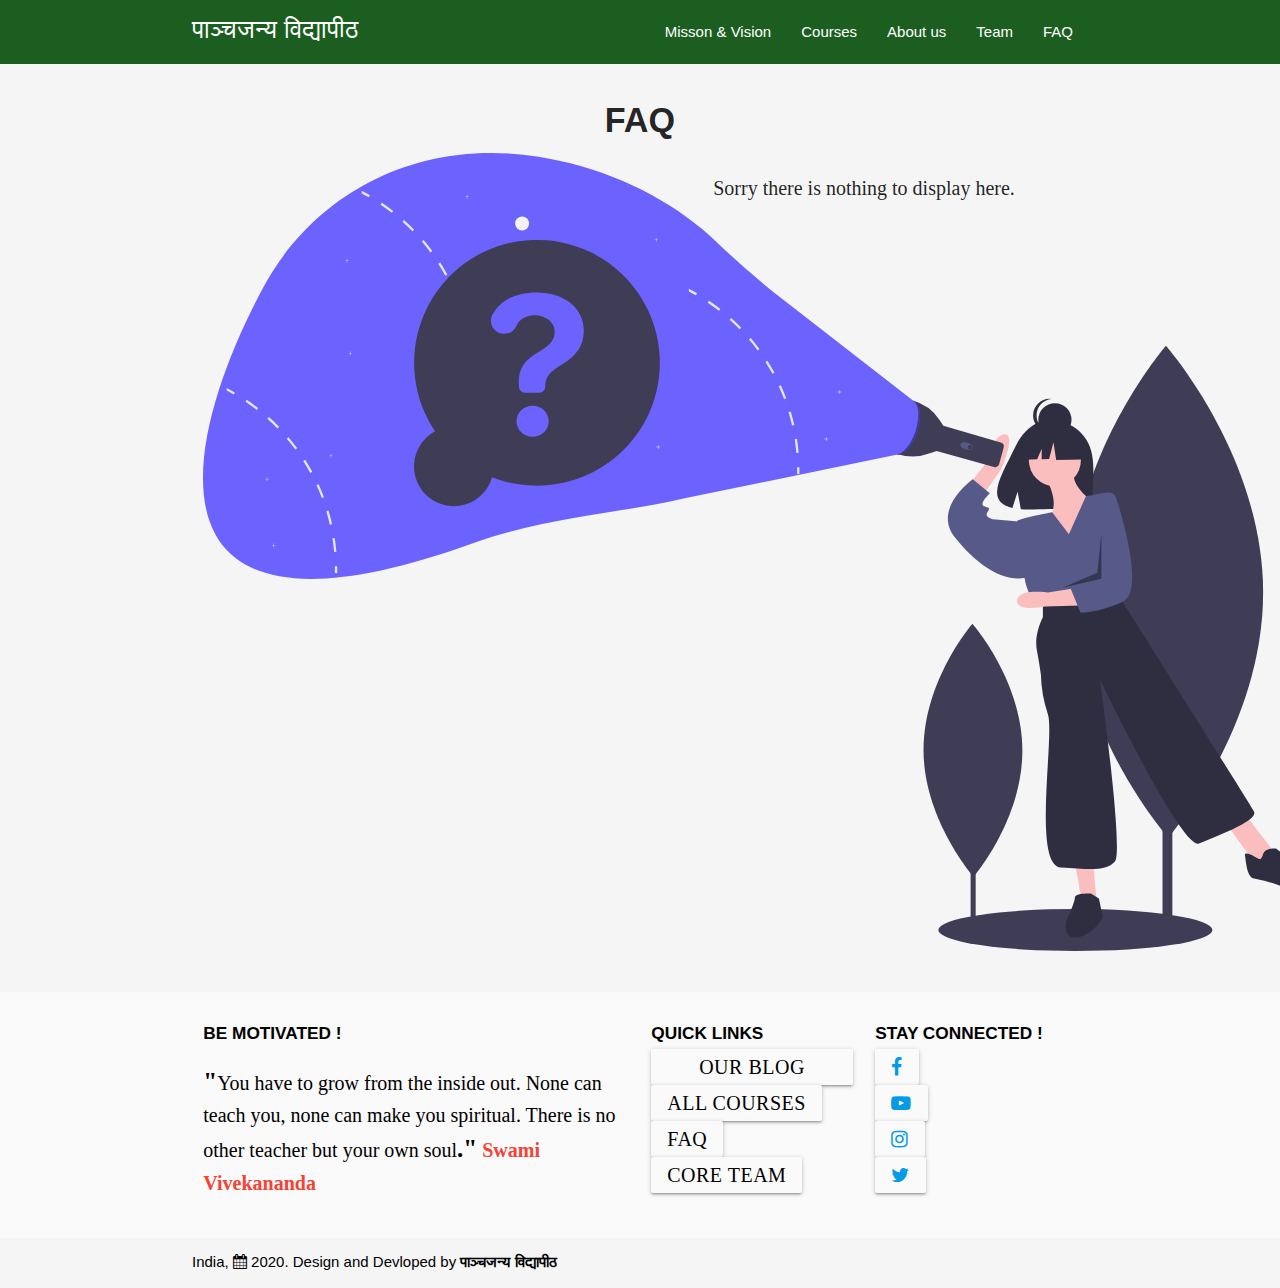
<file: FAQ/FAQ.html>
<!DOCTYPE html>
<html lang="en">
<head>
  <meta http-equiv="Content-Type" content="text/html; charset=UTF-8"/>
  <meta name="viewport" content="width=device-width, initial-scale=1, maximum-scale=1.0"/>
  <!-- SEO Meta Tags -->
  <meta name="description" content="">
  <meta name="author" content="Harinandan Shukla">
      <!-- OG Meta Tags to improve the way the post looks when you share the page on LinkedIn, Facebook, Google+ -->
<meta property="og:site_name" content=""> <!-- website name -->
<meta property="og:site" content=""> <!-- website link -->
<meta property="og:title" content=""> <!-- title shown in the actual shared post -->
<meta property="og:description" content=""> <!-- description shown in the actual shared post -->
<meta property="og:image" content=""> <!-- image link, make sure it's jpg -->
<meta property="og:url" content=""> <!-- where do you want your post to link to -->
<meta property="og:type" content="article">
  <title>FAQ पाञ्चजन्य विद्यापीठ</title>

  <link rel="icon" href="../img/logo.jpg">

  <!-- CSS  -->
  <link rel="stylesheet" href="https://cdnjs.cloudflare.com/ajax/libs/font-awesome/4.7.0/css/font-awesome.min.css">
  <link href="https://fonts.googleapis.com/icon?family=Material+Icons" rel="stylesheet">
  <link href="../css/materialize.css" type="text/css" rel="stylesheet" media="screen,projection"/>
  <link href="../css/style.css" type="text/css" rel="stylesheet" media="screen,projection"/>
</head>
<body>

 <!-- Pre loader-->
 <div class="spinner-layer spinner-green">
  <div class="circle-clipper left">
    <div class="circle"></div>
  </div><div class="gap-patch">
    <div class="circle"></div>
  </div><div class="circle-clipper right">
    <div class="circle"></div>
  </div>
</div>
</div>

<!--navbar-->
<!--navbar-->
<nav class="green darken-4 " role="navigation">
  <div class="nav-wrapper container"> <a id="logo-container " href="../index.html" class="brand-logo "><h5 class=" logos">पाञ्चजन्य विद्यापीठ</h6></a>
    <ul class="right hide-on-med-and-down ">
      <li><a class="lsize" href="../about/misson_vision.html">Misson & Vision</a></li>
      <li><a  class="lsize" href="../UP_Board_class_12th/Chemistry/UP_Board_12th_Chemistry.html">Courses</a></li>
      <li><a   class="lsize" href="../about/About_us.html"> About us</a></li>
      <li><a class="lsize"  href="../team/Team.html">Team</a></li>
      <li><a  class="lsize" href="FAQ.html"> FAQ</a></li>
    </ul>

    <ul id="nav-mobile" class="sidenav ">
      <li class="lig1"><a class="black-text" href="index.html"><i class="material-icons black-text">home</i>पाञ्चजन्य विद्यापीठ</a></li>
      <li class="lig2"><a  class="black-text " href="../about/misson_vision.html"> <i class="material-icons black-text">visibility</i>Misson & Vision</a></li>
      <li class="lig1"><a class="black-text" href="../UP_Board_class_12th/Chemistry/UP_Board_12th_Chemistry.html"> <i class="material-icons black-text">local_library</i>UP BOARD 12th</a></li>
      <li class="lig2"><a class="black-text" href="../about/About_us.html"> <i class="material-icons black-text">read_more</i>About us</a></li>
      <li class="lig1"><a class="black-text  " href="../team/Team.html"><i class="material-icons black-text">group</i>Team</a></li>
     
      <li class="lig2"><a  class=" black-text" href="FAQ.html"><i class="material-icons black-text">help_outline</i> FAQ</a></li>
      <li class="lig1"><a  class=" black-text"><i class="material-icons black-text">call</i> +91 83189 32914</a></li>
      
    </ul>
    <a href="#" data-target="nav-mobile" class="sidenav-trigger right "><i class="material-icons">menu</i></a>
  </div>
</nav>



    <!-- About us section -->
    <div class="bga grey lighten-4">
      <div class="section container center">
        <h4 class="bold  "><span class="abouth4b"> FAQ</span></h4>
      
      <div class="row">
        <div class="col l6 s12"> <img  class=" imgsize"src="../svg/faq.svg"></div>
        <div class="col l6 s12 center">
          <p class="pviews1 aboutp">
              Sorry  there is nothing to display here.<br>

          </p>
        </div>
      </div> </div>
    </div>

    <!--FOOTER-->
    
  <footer class="page-footer #fafafa grey lighten-5">
    <div class="container">
      <div class="row">
        <div class="col l6 s12">
          <h6 class="black-text bold">BE MOTIVATED !</h6>
          <p class="black-text pviews1"><span class="bold comma">"</span>You have to grow from the inside out. None can teach you, none can make you spiritual.
             There is no other teacher but your own soul<span class="bold comma">."</span> <span class="bold red-text">Swami Vivekananda</span></p>
            


        </div>
        <div class="col l3 s12 ">
          <h6 class="bold black-text"> QUICK LINKS</h6>
          <button class="btn waves-effect waves-light  grey lighten-5  qkwidth " type="submit" name="action"><a  class="black-text pviews1" href="../blog/blog_section1.html"><span class="bold"></span>OUR BLOG SECTION</a>
          </button><br>
          <button class="btn waves-effect waves-light grey lighten-5 qkwidth " type="submit" name="action"><a  class="black-text pviews1" href="../UP_Board_class_12th/Chemistry/UP_Board_12th_Chemistry.html"><span class="bold"> </span>ALL COURSES</a>
          </button><br>
          <button class="btn waves-effect waves-light grey lighten-5  qkwidth " type="submit" name="action"><a  class="black-text pviews1" href="FAQ.html"><span class="bold"> </span>FAQ</a>
          </button><br>
          <button class="btn waves-effect waves-light grey lighten-5 qkwidth " type="submit" name="action"><a  class="black-text pviews1" href="../team\Team.html"><span class="bold"></span>CORE TEAM</a>
          </button><br>
          
        </div>
        <div class="col l3 s12">
          <h6 class=" bold black-text">STAY CONNECTED !</h6>
          
            <button class="btn waves-effect waves-light grey lighten-5 qkwidth " type="submit" name="action"><a  href="https://www.facebook.com/pages/category/Education/Panchjanya-vidyapeeth-111309794006117/"><span class="bold"></span><i class="fa fa-facebook "></i></a>
            </button><br>
            <button class="btn waves-effect waves-light grey lighten-5 qkwidth " type="submit" name="action"><a  href="https://www.youtube.com/channel/UCRvEaihZQBaPk1oCdAB1iYQ"><i class="fa fa-youtube-play "></i></a>
            </button><br>
            <button class="btn waves-effect waves-light grey lighten-5 qkwidth " type="submit" name="action"><a  href="https://www.instagram.com/panchjanyavidyapeeth/"><span class="bold"> </span><i class="fa fa-instagram "></i></a>
            </button><br>
            <button class="btn waves-effect waves-light grey lighten-5 qkwidth " type="submit" name="action"><a  href="#"><span class="bold"></span><i class="fa fa-twitter "></i></a>
            </button><br>
            
        </div>
      </div>
    </div>
    <div class="footer-copyright grey lighten-4  ">
      <div class="container black-text">India,
      <i class="fa fa-calendar"></i> 2020. Design and Devloped by <a class="  bold black-text text-lighten-3" href="../index.html" >पाञ्चजन्य विद्यापीठ</a>
      </div>
    </div>
  </footer>


  <!--  Scripts-->
  <script src="https://code.jquery.com/jquery-2.1.1.min.js"></script>
 
  <script src="../js/materialize.js"></script>
  <script src="../js/init.js"></script>

  </body>
</html>
</file>
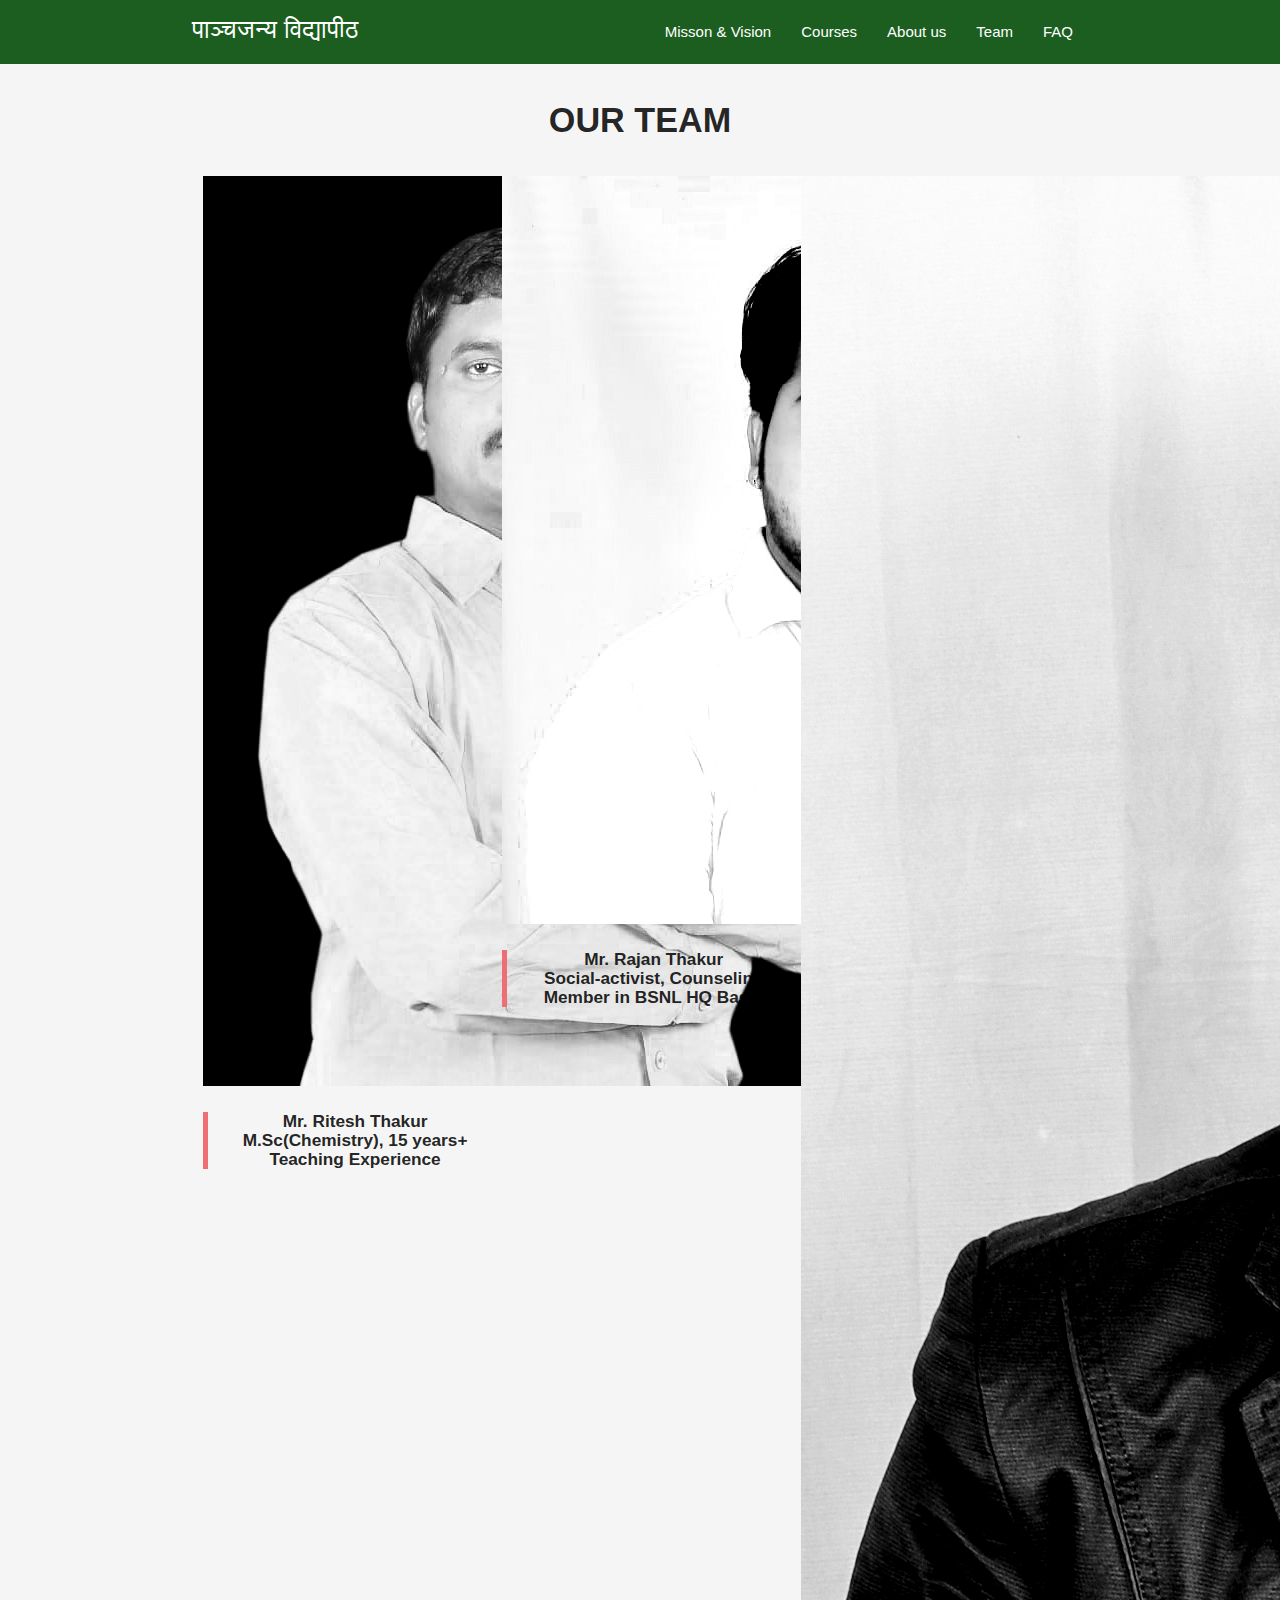
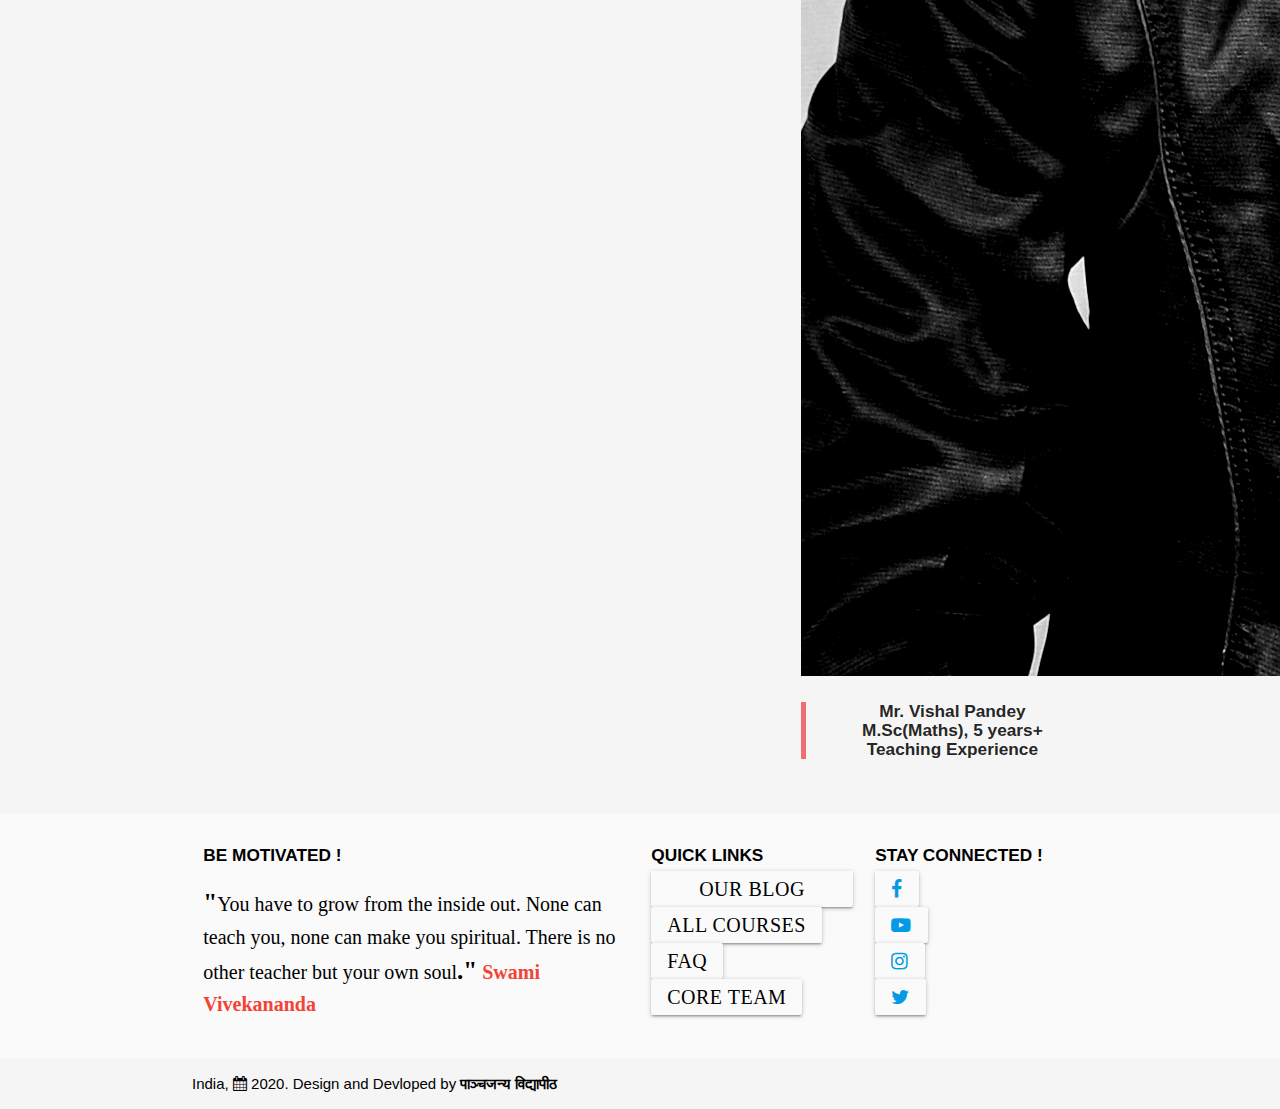
<file: team/Team.html>
<!DOCTYPE html>
<html lang="en">
<head>
  <meta http-equiv="Content-Type" content="text/html; charset=UTF-8"/>
  <meta name="viewport" content="width=device-width, initial-scale=1, maximum-scale=1.0"/>
  <!-- SEO Meta Tags -->
  <meta name="description" content="">
  <meta name="author" content="Harinandan Shukla">
      <!-- OG Meta Tags to improve the way the post looks when you share the page on LinkedIn, Facebook, Google+ -->
<meta property="og:site_name" content=""> <!-- website name -->
<meta property="og:site" content=""> <!-- website link -->
<meta property="og:title" content=""> <!-- title shown in the actual shared post -->
<meta property="og:description" content=""> <!-- description shown in the actual shared post -->
<meta property="og:image" content=""> <!-- image link, make sure it's jpg -->
<meta property="og:url" content=""> <!-- where do you want your post to link to -->
<meta property="og:type" content="article">
  <title>पाञ्चजन्य विद्यापीठ TEAM PAGE </title>

  <link rel="icon" href="../img/logo.jpg">

  <!-- CSS  -->
  <link rel="stylesheet" href="https://cdnjs.cloudflare.com/ajax/libs/font-awesome/4.7.0/css/font-awesome.min.css">
  <link href="https://fonts.googleapis.com/icon?family=Material+Icons" rel="stylesheet">
  <link href="../css/materialize.css" type="text/css" rel="stylesheet" media="screen,projection"/>
  <link href="../css/style.css" type="text/css" rel="stylesheet" media="screen,projection"/>
</head>
<body>

 <!-- Pre loader-->
 <div class="spinner-layer spinner-green">
  <div class="circle-clipper left">
    <div class="circle"></div>
  </div><div class="gap-patch">
    <div class="circle"></div>
  </div><div class="circle-clipper right">
    <div class="circle"></div>
  </div>
</div>
</div>

<!--navbar-->
<!--navbar-->
<nav class="green darken-4 " role="navigation">
  <div class="nav-wrapper container"> <a id="logo-container " href="../index.html" class="brand-logo "><h5 class=" logos">पाञ्चजन्य विद्यापीठ</h6></a>
    <ul class="right hide-on-med-and-down ">
      <li><a class="lsize" href="../about/misson_vision.html">Misson & Vision</a></li>
      <li><a  class="lsize" href="../UP_Board_class_12th/Chemistry/UP_Board_12th_Chemistry.html">Courses</a></li>
      <li><a   class="lsize" href="../about/misson_vision.html"> About us</a></li>
      <li><a class="lsize"  href="Team.html">Team</a></li>
      <li><a  class="lsize" href="../FAQ\FAQ.html"> FAQ</a></li>
    </ul>

    <ul id="nav-mobile" class="sidenav ">
      <li class="lig1"><a class="black-text" href="../index.html"><i class="material-icons black-text">home</i>पाञ्चजन्य विद्यापीठ</a></li>
      <li class="lig2"><a  class="black-text " href="../about/misson_vision.html"> <i class="material-icons black-text">visibility</i>Misson & Vision</a></li>
      <li class="lig1"><a class="black-text" href="../UP_Board_class_12th/Chemistry/UP_Board_12th_Chemistry.html"> <i class="material-icons black-text">local_library</i>UP BOARD 12th</a></li>
      <li class="lig2"><a class="black-text" href="../about/About_us.html"> <i class="material-icons black-text">read_more</i>About us</a></li>
      <li class="lig1"><a class="black-text  " href="Team.html"><i class="material-icons black-text">group</i>Team</a></li>
     
      <li class="lig2"><a  class=" black-text" href="../FAQ\FAQ.html"><i class="material-icons black-text">help_outline</i> FAQ</a></li>
      <li class="lig1"><a  class=" black-text"><i class="material-icons black-text">call</i> +91 83189 32914</a></li>
      
    </ul>
    <a href="#" data-target="nav-mobile" class="sidenav-trigger right "><i class="material-icons">menu</i></a>
  </div>
</nav>



    <!-- About us section -->
    <div class="bga grey lighten-4">
      <div class="section container center">
        <h4 class="bold  "><span class="abouth4b">  OUR TEAM</span></h4>
      
      <div class="row"><br>
        <div class="col l4 s12 team"> <img  class=" teamimg"src="../img/team/2_1.jpg"><br><blockquote class="h6t"><h6 class="bold">Mr. Ritesh Thakur<br>M.Sc(Chemistry), 15 years+ Teaching Experience</h5></blockquote></div>
        <div class="col l4 s12 team"> <img  class=" teamimg"src="../img/team/3.jpg"><br><blockquote class="h6t"><h6 class="bold"> Mr. Rajan Thakur<br>
          Social-activist,
          Counseling Member in BSNL HQ Basti. </h5></blockquote></div>
        <div class="col l4 s12 team"> <img  class=" teamimg"src="../img/team/4.jpg"><br><blockquote class="h6t"><h6 class="bold">Mr. Vishal Pandey<br>
          M.Sc(Maths), 5 years+ Teaching Experience </h5></blockquote></div>
      </div> </div>
    </div>

    <!--FOOTER-->


    <footer class="page-footer #fafafa grey lighten-5">
      <div class="container">
        <div class="row">
          <div class="col l6 s12">
            <h6 class="black-text bold">BE MOTIVATED !</h6>
            <p class="black-text pviews1"><span class="bold comma">"</span>You have to grow from the inside out. None can teach you, none can make you spiritual.
               There is no other teacher but your own soul<span class="bold comma">."</span> <span class="bold red-text">Swami Vivekananda</span></p>
              
  
  
          </div>
          <div class="col l3 s12 ">
            <h6 class="bold black-text"> QUICK LINKS</h6>
            <button class="btn waves-effect waves-light  grey lighten-5  qkwidth " type="submit" name="action"><a  class="black-text pviews1" href="../blog/blog_section1.html"><span class="bold"></span>OUR BLOG SECTION</a>
            </button><br>
            <button class="btn waves-effect waves-light grey lighten-5 qkwidth " type="submit" name="action"><a  class="black-text pviews1" href="../UP_Board_class_12th/Chemistry/UP_Board_12th_Chemistry.html"><span class="bold"> </span>ALL COURSES</a>
            </button><br>
            <button class="btn waves-effect waves-light grey lighten-5  qkwidth " type="submit" name="action"><a  class="black-text pviews1" href="../FAQ/FAQ.html"><span class="bold"> </span>FAQ</a>
            </button><br>
            <button class="btn waves-effect waves-light grey lighten-5 qkwidth " type="submit" name="action"><a  class="black-text pviews1" href="Team.html"><span class="bold"></span>CORE TEAM</a>
            </button><br>
            
          </div>
          <div class="col l3 s12">
            <h6 class=" bold black-text">STAY CONNECTED !</h6>
            
              <button class="btn waves-effect waves-light grey lighten-5 qkwidth " type="submit" name="action"><a  href="https://www.facebook.com/pages/category/Education/Panchjanya-vidyapeeth-111309794006117/"><span class="bold"></span><i class="fa fa-facebook "></i></a>
              </button><br>
              <button class="btn waves-effect waves-light grey lighten-5 qkwidth " type="submit" name="action"><a  href="https://www.youtube.com/channel/UCRvEaihZQBaPk1oCdAB1iYQ"><i class="fa fa-youtube-play "></i></a>
              </button><br>
              <button class="btn waves-effect waves-light grey lighten-5 qkwidth " type="submit" name="action"><a  href="https://www.instagram.com/panchjanyavidyapeeth/"><span class="bold"> </span><i class="fa fa-instagram "></i></a>
              </button><br>
              <button class="btn waves-effect waves-light grey lighten-5 qkwidth " type="submit" name="action"><a  href="#"><span class="bold"></span><i class="fa fa-twitter "></i></a>
              </button><br>
              
          </div>
        </div>
      </div>
      <div class="footer-copyright grey lighten-4  ">
        <div class="container black-text">India,
        <i class="fa fa-calendar"></i> 2020. Design and Devloped by <a class="  bold black-text text-lighten-3" href="../index.html" >पाञ्चजन्य विद्यापीठ</a>
        </div>
      </div>
    </footer>
  
  
    <!--  Scripts-->
    <script src="https://code.jquery.com/jquery-2.1.1.min.js"></script>
    <script src="../js/materialize.js"></script>
    <script src="../js/init.js"></script>
  
    </body>
  </html>
</file>
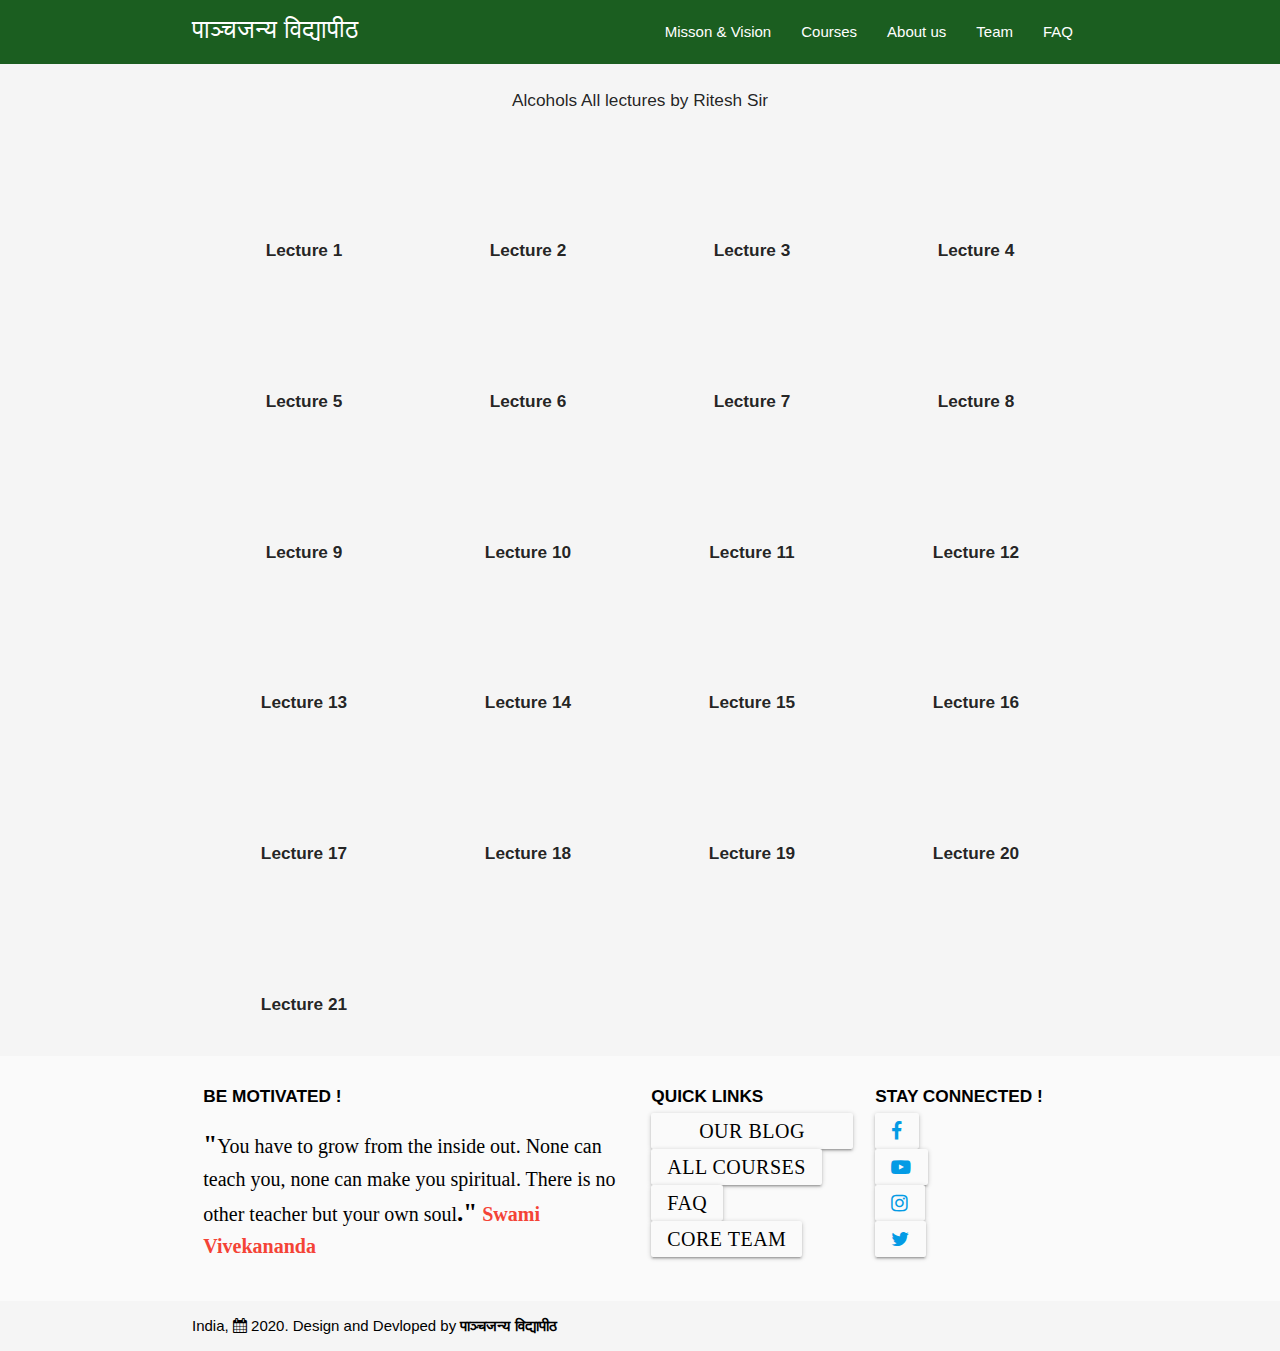
<file: UP_Board_class_12th/Chemistry/alcohols.html>
<!DOCTYPE html>
<html lang="en">
<head>
  <meta http-equiv="Content-Type" content="text/html; charset=UTF-8"/>
  <meta name="viewport" content="width=device-width, initial-scale=1, maximum-scale=1.0"/>
  <!-- SEO Meta Tags -->
  <meta name="description" content="">
  <meta name="author" content="Harinandan Shukla">
      <!-- OG Meta Tags to improve the way the post looks when you share the page on LinkedIn, Facebook, Google+ -->
<meta property="og:site_name" content="पाञ्चजन्य विद्यापीठ"> <!-- website name -->
<meta property="og:site" content=""> <!-- website link -->
<meta property="og:title" content="UP BOARD 12th Chemistry Complete Course By Mr.Ritesh Sir"> <!-- title shown in the actual shared post -->
<meta property="og:description" content=""> <!-- description shown in the actual shared post -->
<meta property="og:image" content=""> <!-- image link, make sure it's jpg -->
<meta property="og:url" content=""> <!-- where do you want your post to link to -->
<meta property="og:type" content="article">
  <title>UP BOARD 12th Chemistry,</title>

  <link rel="icon" href="../../img/logo.jpg">

  <!-- CSS  -->
  <link rel="stylesheet" href="https://cdnjs.cloudflare.com/ajax/libs/font-awesome/4.7.0/css/font-awesome.min.css">
  <link href="https://fonts.googleapis.com/icon?family=Material+Icons" rel="stylesheet">
  <link href="../../css/materialize.css" type="text/css" rel="stylesheet" media="screen,projection"/>
  <link href="../../css/style.css" type="text/css" rel="stylesheet" media="screen,projection"/>
</head>
<body>
  <!-- Pre loader-->
  <div class="spinner-layer spinner-green">
    <div class="circle-clipper left">
      <div class="circle"></div>
    </div><div class="gap-patch">
      <div class="circle"></div>
    </div><div class="circle-clipper right">
      <div class="circle"></div>
    </div>
  </div>
</div>

<!--navbar-->
  <nav class="green darken-4 headc" role="navigation">
    <div class="nav-wrapper container"> <a id="logo-container" href="../../index.html" class="brand-logo"><h5 class=" logos">पाञ्चजन्य विद्यापीठ</h6></a>
      <ul class="right hide-on-med-and-down">
        <li><a class="lsize" href="../../about/misson_vision.html">Misson & Vision</a></li>
        <li><a class="lsize" href="UP_Board_12th_Chemistry.html">Courses</a></li>
        <li><a class="lsize" href="../../about/About_us.html"> About us</a></li>
        <li><a class="lsize" href="../../team/">Team</a></li>
        <li><a class="lsize" href="../../FAQ/FAQ.html"> FAQ</a></li>
      </ul>

      <ul id="nav-mobile" class="sidenav ">
        <li class="lig1"><a class="black-text" href="../../index.html"><i class="material-icons black-text">home</i>पाञ्चजन्य विद्यापीठ</a></li>
        <li class="lig2"><a  class="black-text " href="../../about/misson_vision.html"> <i class="material-icons black-text">visibility</i>Misson & Vision</a></li>
        <li class="lig1"><a class="black-text" href="UP_Board_12th_Chemistry.html"> <i class="material-icons black-text">local_library</i>UP BOARD 12th</a></li>
        <li class="lig2"><a class="black-text" href="../../about/About_us.html"> <i class="material-icons black-text">read_more</i>About us</a></li>
        <li class="lig1"><a class="black-text  " href="../../team/Team.html"><i class="material-icons black-text">group</i>Team</a></li>
       
        <li class="lig2"><a  class=" black-text" href="../../FAQ/FAQ.html"><i class="material-icons black-text">help_outline</i> FAQ</a></li>
        <li class="lig1"><a  class=" black-text"><i class="material-icons black-text">call</i> +91 83189 32914</a></li>
      </ul>
      <a href="#" data-target="nav-mobile" class="sidenav-trigger right"><i class="material-icons">menu</i></a>
    </div>
  </nav>
  <div class="grey lighten-4">
      <div class="section container ">
          <div class="row  ">
              <div class="l12 s12 center "> <h6 class="mg">Alcohols All lectures by Ritesh Sir</h6></div>
              <div class="col l3 s12">
                  <div class="video-container">
                    <iframe width="560" height="315" src="https://www.youtube.com/embed/Kln9dBAL6bA" frameborder="0" allow="accelerometer; autoplay; clipboard-write; encrypted-media; gyroscope; picture-in-picture" allowfullscreen></iframe>   
                </div>
                  <h6 class="bold center">Lecture 1</h6>
              </div>
              <div class="col l3 s12">
                <div class="video-container">
                    <iframe width="560" height="315" src="https://www.youtube.com/embed/XtTSUvijBhc" frameborder="0" allow="accelerometer; autoplay; clipboard-write; encrypted-media; gyroscope; picture-in-picture" allowfullscreen></iframe>    
                </div><h6 class="bold center">Lecture 2</h6>
            </div>
            <div class="col l3 s12">
                <div class="video-container">
                    <iframe width="560" height="315" src="https://www.youtube.com/embed/XRy7YRz2MU8" frameborder="0" allow="accelerometer; autoplay; clipboard-write; encrypted-media; gyroscope; picture-in-picture" allowfullscreen></iframe>  
                </div>    <h6 class="bold center">Lecture 3</h6>
            </div> <div class="col l3 s12">
                <div class="video-container">
                    <iframe width="560" height="315" src="https://www.youtube.com/embed/fHJKkdwibe0" frameborder="0" allow="accelerometer; autoplay; clipboard-write; encrypted-media; gyroscope; picture-in-picture" allowfullscreen></iframe> 
                </div><h6 class="bold center">Lecture 4</h6> 
            </div>
            <div class="col l3 s12">
                <div class="video-container">
                    <iframe width="560" height="315" src="https://www.youtube.com/embed/SWIjsOwNINI" frameborder="0" allow="accelerometer; autoplay; clipboard-write; encrypted-media; gyroscope; picture-in-picture" allowfullscreen></iframe>    
                </div><h6 class="bold center">Lecture 5</h6> 
            </div>
            <div class="col l3 s12">
                <div class="video-container">
                    <iframe width="560" height="315" src="https://www.youtube.com/embed/AvCTwgOkO-o" frameborder="0" allow="accelerometer; autoplay; clipboard-write; encrypted-media; gyroscope; picture-in-picture" allowfullscreen></iframe>   
                </div><h6 class="bold center">Lecture 6</h6>
            </div>
            <div class="col l3 s12">
                <div class="video-container">
                    <iframe width="560" height="315" src="https://www.youtube.com/embed/iVWAsPjvwaU" frameborder="0" allow="accelerometer; autoplay; clipboard-write; encrypted-media; gyroscope; picture-in-picture" allowfullscreen></iframe>
                </div><h6 class="bold center">Lecture 7</h6>
            </div>
            <div class="col l3 s12">
                <div class="video-container">
                    <iframe width="560" height="315" src="https://www.youtube.com/embed/wStYKUjDJKQ" frameborder="0" allow="accelerometer; autoplay; clipboard-write; encrypted-media; gyroscope; picture-in-picture" allowfullscreen></iframe>
                </div><h6 class="bold center">Lecture 8</h6>
            </div>
            <div class="col l3 s12">
                <div class="video-container">
                    <iframe width="560" height="315" src="https://www.youtube.com/embed/ko46kHlWS3Q" frameborder="0" allow="accelerometer; autoplay; clipboard-write; encrypted-media; gyroscope; picture-in-picture" allowfullscreen></iframe>
                  </div> <h6 class="bold center">Lecture 9</h6>
            </div>
            <div class="col l3 s12">
                <div class="video-container">
                    <iframe width="560" height="315" src="https://www.youtube.com/embed/9aT0kKZiiLY" frameborder="0" allow="accelerometer; autoplay; clipboard-write; encrypted-media; gyroscope; picture-in-picture" allowfullscreen></iframe>
                </div><h6 class="bold center">Lecture 10</h6>
            </div>
            <div class="col l3 s12">
                <div class="video-container">
                    <iframe width="560" height="315" src="https://www.youtube.com/embed/mIuDZ9E9_FA" frameborder="0" allow="accelerometer; autoplay; clipboard-write; encrypted-media; gyroscope; picture-in-picture" allowfullscreen></iframe>
                </div><h6 class="bold center">Lecture 11 </h6>
            </div>
            <div class="col l3 s12">
                <div class="video-container">
                    <iframe width="560" height="315" src="https://www.youtube.com/embed/vF8DwgbeWCc" frameborder="0" allow="accelerometer; autoplay; clipboard-write; encrypted-media; gyroscope; picture-in-picture" allowfullscreen></iframe>
                </div><h6 class="bold center">Lecture 12 </h6>
            </div>
            <div class="col l3 s12">
                <div class="video-container">
                    <iframe width="560" height="315" src="https://www.youtube.com/embed/pS5o5d8jj6I" frameborder="0" allow="accelerometer; autoplay; clipboard-write; encrypted-media; gyroscope; picture-in-picture" allowfullscreen></iframe>
                </div> <h6 class="bold center">Lecture 13 </h6>
            </div>
            <div class="col l3 s12">
                <div class="video-container">
                    <iframe width="560" height="315" src="https://www.youtube.com/embed/IoRIH4vGi5k" frameborder="0" allow="accelerometer; autoplay; clipboard-write; encrypted-media; gyroscope; picture-in-picture" allowfullscreen></iframe>    
                </div> <h6 class="bold center">Lecture 14 </h6>
            </div>
            <div class="col l3 s12">
                <div class="video-container">
                    <iframe width="560" height="315" src="https://www.youtube.com/embed/d4P9FY5JVN8" frameborder="0" allow="accelerometer; autoplay; clipboard-write; encrypted-media; gyroscope; picture-in-picture" allowfullscreen></iframe>    
                </div> <h6 class="bold center">Lecture 15 </h6>
            </div>
            <div class="col l3 s12">
                <div class="video-container">
                    <iframe width="560" height="315" src="https://www.youtube.com/embed/tDybvf2ZDuw" frameborder="0" allow="accelerometer; autoplay; clipboard-write; encrypted-media; gyroscope; picture-in-picture" allowfullscreen></iframe>    
                </div> <h6 class="bold center">Lecture 16 </h6>
            </div>
            <div class="col l3 s12">
                <div class="video-container">
                    <iframe width="560" height="315" src="https://www.youtube.com/embed/IBrUV4geTjA" frameborder="0" allow="accelerometer; autoplay; clipboard-write; encrypted-media; gyroscope; picture-in-picture" allowfullscreen></iframe>    
                </div> <h6 class="bold center">Lecture 17 </h6>
            </div>
            <div class="col l3 s12">
                <div class="video-container">
                    <iframe width="560" height="315" src="https://www.youtube.com/embed/1zLZfEp-iHE" frameborder="0" allow="accelerometer; autoplay; clipboard-write; encrypted-media; gyroscope; picture-in-picture" allowfullscreen></iframe>    
                </div><h6 class="bold center">Lecture 18</h6>
            </div>
            <div class="col l3 s12">
                <div class="video-container">
                    <iframe width="560" height="315" src="https://www.youtube.com/embed/Yy-_cmX4_1U" frameborder="0" allow="accelerometer; autoplay; clipboard-write; encrypted-media; gyroscope; picture-in-picture" allowfullscreen></iframe>    
                </div><h6 class="bold center">Lecture 19</h6>
            </div>
            <div class="col l3 s12">
                <div class="video-container">
                    <iframe width="560" height="315" src="https://www.youtube.com/embed/gVLbNiZRjKY" frameborder="0" allow="accelerometer; autoplay; clipboard-write; encrypted-media; gyroscope; picture-in-picture" allowfullscreen></iframe>  </div><h6 class="bold center">Lecture 20</h6>
            </div> <div class="col l3 s12">
                <div class="video-container">
                    <iframe width="560" height="315" src="https://www.youtube.com/embed/vtZK4ldJDds" frameborder="0" allow="accelerometer; autoplay; clipboard-write; encrypted-media; gyroscope; picture-in-picture" allowfullscreen></iframe> </div><h6 class="bold center">Lecture 21 </h6>
            </div> 
            
           
          </div>
         
      </div>
  </div>


  <footer class="page-footer #fafafa grey lighten-5">
    <div class="container">
      <div class="row">
        <div class="col l6 s12">
          <h6 class="black-text bold">BE MOTIVATED !</h6>
          <p class="black-text pviews1"><span class="bold comma">"</span>You have to grow from the inside out. None can teach you, none can make you spiritual.
             There is no other teacher but your own soul<span class="bold comma">."</span> <span class="bold red-text">Swami Vivekananda</span></p>
            


        </div>
        <div class="col l3 s12 ">
          <h6 class="bold black-text"> QUICK LINKS</h6>
          <button class="btn waves-effect waves-light  grey lighten-5  qkwidth " type="submit" name="action"><a  class="black-text pviews1" href="../../blog/blog_section1.html"><span class="bold"></span>OUR BLOG SECTION</a>
          </button><br>
          <button class="btn waves-effect waves-light grey lighten-5 qkwidth " type="submit" name="action"><a  class="black-text pviews1" href="UP_Board_12th_Chemistry.html"><span class="bold"> </span>ALL COURSES</a>
          </button><br>
          <button class="btn waves-effect waves-light grey lighten-5  qkwidth " type="submit" name="action"><a  class="black-text pviews1" href="../../FAQ/FAQ.html"><span class="bold"> </span>FAQ</a>
          </button><br>
          <button class="btn waves-effect waves-light grey lighten-5 qkwidth " type="submit" name="action"><a  class="black-text pviews1" href="../../team/Team.html"><span class="bold"></span>CORE TEAM</a>
          </button><br>
          
        </div>
        <div class="col l3 s12">
          <h6 class=" bold black-text">STAY CONNECTED !</h6>
          
            <button class="btn waves-effect waves-light grey lighten-5 qkwidth " type="submit" name="action"><a  href="https://www.facebook.com/pages/category/Education/Panchjanya-vidyapeeth-111309794006117/"><span class="bold"></span><i class="fa fa-facebook "></i></a>
            </button><br>
            <button class="btn waves-effect waves-light grey lighten-5 qkwidth " type="submit" name="action"><a  href="https://www.youtube.com/channel/UCRvEaihZQBaPk1oCdAB1iYQ"><i class="fa fa-youtube-play "></i></a>
            </button><br>
            <button class="btn waves-effect waves-light grey lighten-5 qkwidth " type="submit" name="action"><a  href="https://www.instagram.com/panchjanyavidyapeeth/"><span class="bold"> </span><i class="fa fa-instagram "></i></a>
            </button><br>
            <button class="btn waves-effect waves-light grey lighten-5 qkwidth " type="submit" name="action"><a  href="#"><span class="bold"></span><i class="fa fa-twitter "></i></a>
            </button><br>
            
        </div>
      </div>
    </div>
    <div class="footer-copyright grey lighten-4  ">
      <div class="container black-text">India,
      <i class="fa fa-calendar"></i> 2020. Design and Devloped by <a class="  bold black-text text-lighten-3" href="../../index.html" >पाञ्चजन्य विद्यापीठ</a>
      </div>
    </div>
  </footer>


  <!--  Scripts-->
  <script src="https://code.jquery.com/jquery-2.1.1.min.js"></script>
 
  <script src="../../js/materialize.js"></script>
  <script src="../../js/init.js"></script>

  </body>
</html>

</body></html>
</file>
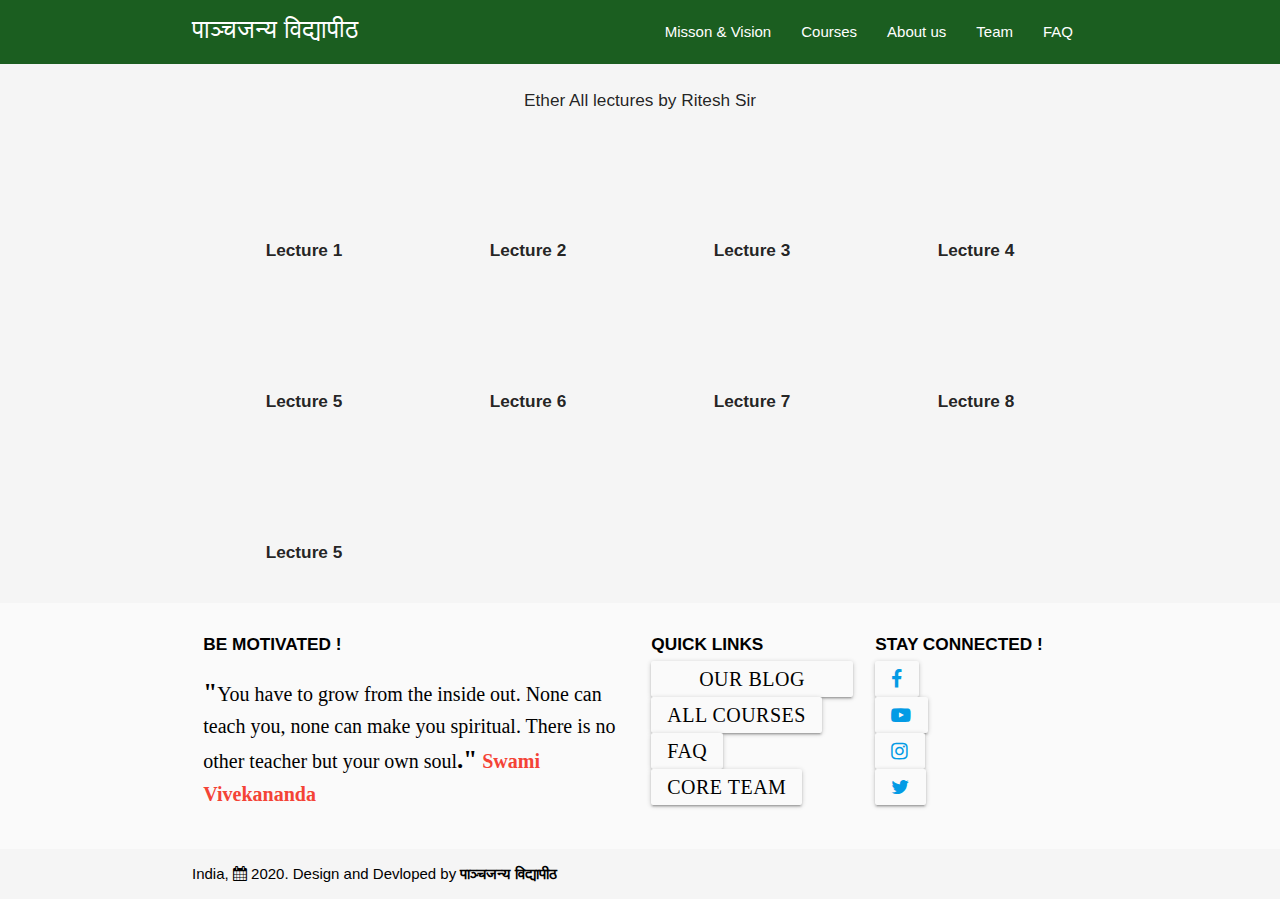
<file: UP_Board_class_12th/Chemistry/ether.html>
<!DOCTYPE html>
<html lang="en">
<head>
  <meta http-equiv="Content-Type" content="text/html; charset=UTF-8"/>
  <meta name="viewport" content="width=device-width, initial-scale=1, maximum-scale=1.0"/>
  <!-- SEO Meta Tags -->
  <meta name="description" content="">
  <meta name="author" content="Harinandan Shukla">
      <!-- OG Meta Tags to improve the way the post looks when you share the page on LinkedIn, Facebook, Google+ -->
<meta property="og:site_name" content="पाञ्चजन्य विद्यापीठ"> <!-- website name -->
<meta property="og:site" content=""> <!-- website link -->
<meta property="og:title" content="UP BOARD 12th Chemistry Complete Course By Mr.Ritesh Sir"> <!-- title shown in the actual shared post -->
<meta property="og:description" content=""> <!-- description shown in the actual shared post -->
<meta property="og:image" content=""> <!-- image link, make sure it's jpg -->
<meta property="og:url" content=""> <!-- where do you want your post to link to -->
<meta property="og:type" content="article">
  <title>UP BOARD 12th Chemistry,</title>

  <link rel="icon" href="../../img/logo.jpg">

  <!-- CSS  -->
  <link rel="stylesheet" href="https://cdnjs.cloudflare.com/ajax/libs/font-awesome/4.7.0/css/font-awesome.min.css">
  <link href="https://fonts.googleapis.com/icon?family=Material+Icons" rel="stylesheet">
  <link href="../../css/materialize.css" type="text/css" rel="stylesheet" media="screen,projection"/>
  <link href="../../css/style.css" type="text/css" rel="stylesheet" media="screen,projection"/>
</head>
<body>
  <!-- Pre loader-->
  <div class="spinner-layer spinner-green">
    <div class="circle-clipper left">
      <div class="circle"></div>
    </div><div class="gap-patch">
      <div class="circle"></div>
    </div><div class="circle-clipper right">
      <div class="circle"></div>
    </div>
  </div>
</div>

<!--navbar-->
  <nav class="green darken-4 headc" role="navigation">
    <div class="nav-wrapper container"> <a id="logo-container" href="../../index.html" class="brand-logo"><h5 class=" logos">पाञ्चजन्य विद्यापीठ</h6></a>
      <ul class="right hide-on-med-and-down">
        <li><a class="lsize" href="../../about/misson_vision.html">Misson & Vision</a></li>
        <li><a class="lsize" href="UP_Board_12th_Chemistry.html">Courses</a></li>
        <li><a class="lsize" href="../../about/About_us.html"> About us</a></li>
        <li><a class="lsize" href="../../team/">Team</a></li>
        <li><a class="lsize" href="../../FAQ/FAQ.html"> FAQ</a></li>
      </ul>

      <ul id="nav-mobile" class="sidenav ">
        <li class="lig1"><a class="black-text" href="../../index.html"><i class="material-icons black-text">home</i>पाञ्चजन्य विद्यापीठ</a></li>
        <li class="lig2"><a  class="black-text " href="../../about/misson_vision.html"> <i class="material-icons black-text">visibility</i>Misson & Vision</a></li>
        <li class="lig1"><a class="black-text" href="UP_Board_12th_Chemistry.html"> <i class="material-icons black-text">local_library</i>UP BOARD 12th</a></li>
        <li class="lig2"><a class="black-text" href="../../about/About_us.html"> <i class="material-icons black-text">read_more</i>About us</a></li>
        <li class="lig1"><a class="black-text  " href="../../team/Team.html"><i class="material-icons black-text">group</i>Team</a></li>
       
        <li class="lig2"><a  class=" black-text" href="../../FAQ/FAQ.html"><i class="material-icons black-text">help_outline</i> FAQ</a></li>
        <li class="lig1"><a  class=" black-text"><i class="material-icons black-text">call</i> +91 83189 32914</a></li>
      </ul>
      <a href="#" data-target="nav-mobile" class="sidenav-trigger right"><i class="material-icons">menu</i></a>
    </div>
  </nav>

  <div class="grey lighten-4">
      <div class="section container ">
          <div class="row  ">
              <div class="l12 s12 center "> <h6 class="mg"> Ether All lectures by Ritesh Sir</h6></div>
              <div class="col l3 s12">
                  <div class="video-container">
                    <iframe width="560" height="315" src="https://www.youtube.com/embed/b9JlkBg0Qws" frameborder="0" allow="accelerometer; autoplay; clipboard-write; encrypted-media; gyroscope; picture-in-picture" allowfullscreen></iframe>    
                </div>
                  <h6 class="bold center">Lecture 1</h6>
              </div>
              <div class="col l3 s12">
                <div class="video-container">
                    <iframe width="560" height="315" src="https://www.youtube.com/embed/knosZ4GcYkk" frameborder="0" allow="accelerometer; autoplay; clipboard-write; encrypted-media; gyroscope; picture-in-picture" allowfullscreen></iframe>    
                </div><h6 class="bold center">Lecture 2</h6>
            </div>
            <div class="col l3 s12">
                <div class="video-container">
                    <iframe width="560" height="315" src="https://www.youtube.com/embed/QBepFeiign0" frameborder="0" allow="accelerometer; autoplay; clipboard-write; encrypted-media; gyroscope; picture-in-picture" allowfullscreen></iframe>    
                </div>    <h6 class="bold center">Lecture 3</h6>
            </div> <div class="col l3 s12">
                <div class="video-container">
                    <iframe width="560" height="315" src="https://www.youtube.com/embed/JxfOUswmjrA" frameborder="0" allow="accelerometer; autoplay; clipboard-write; encrypted-media; gyroscope; picture-in-picture" allowfullscreen></iframe>
                </div><h6 class="bold center">Lecture 4</h6> 
            </div>
            <div class="col l3 s12">
                <div class="video-container"> 
                    <iframe width="560" height="315" src="https://www.youtube.com/embed/a8c0JJ5X4h8" frameborder="0" allow="accelerometer; autoplay; clipboard-write; encrypted-media; gyroscope; picture-in-picture" allowfullscreen></iframe>
                </div><h6 class="bold center">Lecture 5</h6> 
            </div>
            <div class="col l3 s12">
                <div class="video-container">
                    <iframe width="560" height="315" src="https://www.youtube.com/embed/MjlO6uTj2fo" frameborder="0" allow="accelerometer; autoplay; clipboard-write; encrypted-media; gyroscope; picture-in-picture" allowfullscreen></iframe>
                 </div><h6 class="bold center">Lecture 6</h6> 
            </div> <div class="col l3 s12">
                <div class="video-container"> 
                    <iframe width="560" height="315" src="https://www.youtube.com/embed/tGqp2d34knU" frameborder="0" allow="accelerometer; autoplay; clipboard-write; encrypted-media; gyroscope; picture-in-picture" allowfullscreen></iframe>
                </div>
                <h6 class="bold center">Lecture 7</h6> 
            </div> <div class="col l3 s12">
                <div class="video-container"> 
                    <iframe width="560" height="315" src="https://www.youtube.com/embed/MP1D20450wE" frameborder="0" allow="accelerometer; autoplay; clipboard-write; encrypted-media; gyroscope; picture-in-picture" allowfullscreen></iframe>
                </div><h6 class="bold center">Lecture 8</h6> 
            </div> <div class="col l3 s12">
                <div class="video-container"> 
                    <iframe width="560" height="315" src="https://www.youtube.com/embed/cou4TjkZmLE" frameborder="0" allow="accelerometer; autoplay; clipboard-write; encrypted-media; gyroscope; picture-in-picture" allowfullscreen></iframe>
                </div>
                <h6 class="bold center">Lecture 5</h6> 
            </div>
        
           
          </div>
          
      </div>
  </div>


  <footer class="page-footer #fafafa grey lighten-5">
    <div class="container">
      <div class="row">
        <div class="col l6 s12">
          <h6 class="black-text bold">BE MOTIVATED !</h6>
          <p class="black-text pviews1"><span class="bold comma">"</span>You have to grow from the inside out. None can teach you, none can make you spiritual.
             There is no other teacher but your own soul<span class="bold comma">."</span> <span class="bold red-text">Swami Vivekananda</span></p>
            


        </div>
        <div class="col l3 s12 ">
          <h6 class="bold black-text"> QUICK LINKS</h6>
          <button class="btn waves-effect waves-light  grey lighten-5  qkwidth " type="submit" name="action"><a  class="black-text pviews1" href="../../blog/blog_section1.html"><span class="bold"></span>OUR BLOG SECTION</a>
          </button><br>
          <button class="btn waves-effect waves-light grey lighten-5 qkwidth " type="submit" name="action"><a  class="black-text pviews1" href="UP_Board_12th_Chemistry.html"><span class="bold"> </span>ALL COURSES</a>
          </button><br>
          <button class="btn waves-effect waves-light grey lighten-5  qkwidth " type="submit" name="action"><a  class="black-text pviews1" href="../../FAQ/FAQ.html"><span class="bold"> </span>FAQ</a>
          </button><br>
          <button class="btn waves-effect waves-light grey lighten-5 qkwidth " type="submit" name="action"><a  class="black-text pviews1" href="../../team/Team.html"><span class="bold"></span>CORE TEAM</a>
          </button><br>
          
        </div>
        <div class="col l3 s12">
          <h6 class=" bold black-text">STAY CONNECTED !</h6>
          
            <button class="btn waves-effect waves-light grey lighten-5 qkwidth " type="submit" name="action"><a  href="https://www.facebook.com/pages/category/Education/Panchjanya-vidyapeeth-111309794006117/"><span class="bold"></span><i class="fa fa-facebook "></i></a>
            </button><br>
            <button class="btn waves-effect waves-light grey lighten-5 qkwidth " type="submit" name="action"><a  href="https://www.youtube.com/channel/UCRvEaihZQBaPk1oCdAB1iYQ"><i class="fa fa-youtube-play "></i></a>
            </button><br>
            <button class="btn waves-effect waves-light grey lighten-5 qkwidth " type="submit" name="action"><a  href="https://www.instagram.com/panchjanyavidyapeeth/"><span class="bold"> </span><i class="fa fa-instagram "></i></a>
            </button><br>
            <button class="btn waves-effect waves-light grey lighten-5 qkwidth " type="submit" name="action"><a  href="#"><span class="bold"></span><i class="fa fa-twitter "></i></a>
            </button><br>
            
        </div>
      </div>
    </div>
    <div class="footer-copyright grey lighten-4  ">
      <div class="container black-text">India,
      <i class="fa fa-calendar"></i> 2020. Design and Devloped by <a class="  bold black-text text-lighten-3" href="../../index.html" >पाञ्चजन्य विद्यापीठ</a>
      </div>
    </div>
  </footer>


  <!--  Scripts-->
  <script src="https://code.jquery.com/jquery-2.1.1.min.js"></script>
 
  <script src="../../js/materialize.js"></script>
  <script src="../../js/init.js"></script>

  </body>
</html>

</body></html>
</file>
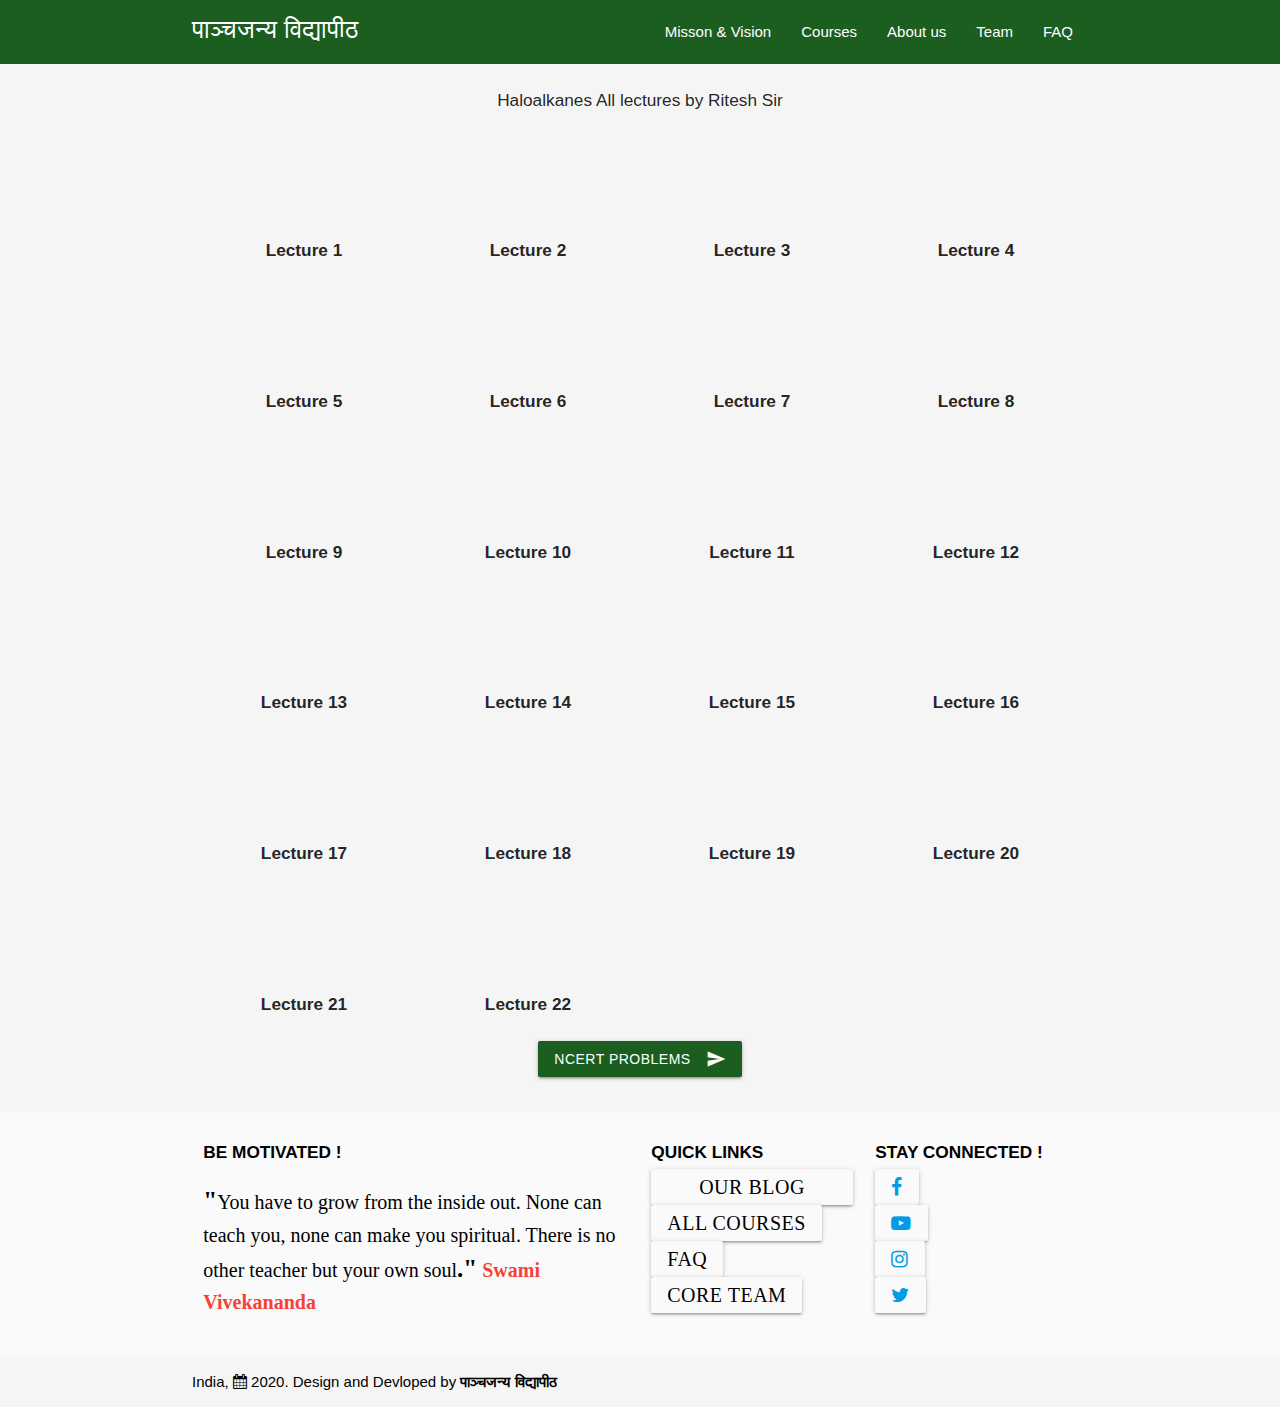
<file: UP_Board_class_12th/Chemistry/haloalkanes.html>
<!DOCTYPE html>
<html lang="en">
<head>
  <meta http-equiv="Content-Type" content="text/html; charset=UTF-8"/>
  <meta name="viewport" content="width=device-width, initial-scale=1, maximum-scale=1.0"/>
  <!-- SEO Meta Tags -->
  <meta name="description" content="">
  <meta name="author" content="Harinandan Shukla">
      <!-- OG Meta Tags to improve the way the post looks when you share the page on LinkedIn, Facebook, Google+ -->
<meta property="og:site_name" content="पाञ्चजन्य विद्यापीठ"> <!-- website name -->
<meta property="og:site" content=""> <!-- website link -->
<meta property="og:title" content="UP BOARD 12th Chemistry Complete Course By Mr.Ritesh Sir"> <!-- title shown in the actual shared post -->
<meta property="og:description" content=""> <!-- description shown in the actual shared post -->
<meta property="og:image" content=""> <!-- image link, make sure it's jpg -->
<meta property="og:url" content=""> <!-- where do you want your post to link to -->
<meta property="og:type" content="article">
  <title>UP BOARD 12th Chemistry,</title>

  <link rel="icon" href="../../img/logo.jpg">

  <!-- CSS  -->
  <link rel="stylesheet" href="https://cdnjs.cloudflare.com/ajax/libs/font-awesome/4.7.0/css/font-awesome.min.css">
  <link href="https://fonts.googleapis.com/icon?family=Material+Icons" rel="stylesheet">
  <link href="../../css/materialize.css" type="text/css" rel="stylesheet" media="screen,projection"/>
  <link href="../../css/style.css" type="text/css" rel="stylesheet" media="screen,projection"/>
</head>
<body>
  <!-- Pre loader-->
  <div class="spinner-layer spinner-green">
    <div class="circle-clipper left">
      <div class="circle"></div>
    </div><div class="gap-patch">
      <div class="circle"></div>
    </div><div class="circle-clipper right">
      <div class="circle"></div>
    </div>
  </div>
</div>

<!--navbar-->
  <nav class="green darken-4 headc" role="navigation">
    <div class="nav-wrapper container"> <a id="logo-container" href="../../index.html" class="brand-logo"><h5 class=" logos">पाञ्चजन्य विद्यापीठ</h6></a>
      <ul class="right hide-on-med-and-down">
        <li><a class="lsize" href="../../about/misson_vision.html">Misson & Vision</a></li>
        <li><a class="lsize" href="UP_Board_12th_Chemistry.html">Courses</a></li>
        <li><a class="lsize" href="../../about/About_us.html"> About us</a></li>
        <li><a class="lsize" href="../../team/">Team</a></li>
        <li><a class="lsize" href="../../FAQ/FAQ.html"> FAQ</a></li>
      </ul>

      <ul id="nav-mobile" class="sidenav ">
        <li class="lig1"><a class="black-text" href="../../index.html"><i class="material-icons black-text">home</i>पाञ्चजन्य विद्यापीठ</a></li>
        <li class="lig2"><a  class="black-text " href="../../about/misson_vision.html"> <i class="material-icons black-text">visibility</i>Misson & Vision</a></li>
        <li class="lig1"><a class="black-text" href="UP_Board_12th_Chemistry.html"> <i class="material-icons black-text">local_library</i>UP BOARD 12th</a></li>
        <li class="lig2"><a class="black-text" href="../../about/About_us.html"> <i class="material-icons black-text">read_more</i>About us</a></li>
        <li class="lig1"><a class="black-text  " href="../../team/Team.html"><i class="material-icons black-text">group</i>Team</a></li>
       
        <li class="lig2"><a  class=" black-text" href="../../FAQ/FAQ.html"><i class="material-icons black-text">help_outline</i> FAQ</a></li>
        <li class="lig1"><a  class=" black-text"><i class="material-icons black-text">call</i> +91 83189 32914</a></li>
      </ul>
      <a href="#" data-target="nav-mobile" class="sidenav-trigger right"><i class="material-icons">menu</i></a>
    </div>
  </nav>

  <div class="grey lighten-4">
      <div class="section container ">
          <div class="row  ">
              <div class="l12 s12 center "> <h6 class="mg">Haloalkanes All lectures by Ritesh Sir</h6></div>
              <div class="col l3 s12">
                  <div class="video-container">
                    <iframe width="560" height="315" src="https://www.youtube.com/embed/73b38Xjmgpo" frameborder="0" allow="accelerometer; autoplay; clipboard-write; encrypted-media; gyroscope; picture-in-picture" allowfullscreen></iframe>
                  </div>
                  <h6 class="bold center">Lecture 1</h6>
              </div>
              <div class="col l3 s12">
                <div class="video-container">
                    <iframe width="560" height="315" src="https://www.youtube.com/embed/mdc8C4F27Ig" frameborder="0" allow="accelerometer; autoplay; clipboard-write; encrypted-media; gyroscope; picture-in-picture" allowfullscreen></iframe>  
                </div><h6 class="bold center">Lecture 2</h6>
            </div>
            <div class="col l3 s12">
                <div class="video-container">
                    <iframe width="560" height="315" src="https://www.youtube.com/embed/Ye2f6D3Kfxg" frameborder="0" allow="accelerometer; autoplay; clipboard-write; encrypted-media; gyroscope; picture-in-picture" allowfullscreen></iframe>
                  
                </div>    <h6 class="bold center">Lecture 3</h6>
            </div> <div class="col l3 s12">
                <div class="video-container">
                    <iframe width="560" height="315" src="https://www.youtube.com/embed/OoXjzFeMxsM" frameborder="0" allow="accelerometer; autoplay; clipboard-write; encrypted-media; gyroscope; picture-in-picture" allowfullscreen></iframe>
                 
                </div><h6 class="bold center">Lecture 4</h6> 
            </div>
            <div class="col l3 s12">
                <div class="video-container">
                    <iframe width="560" height="315" src="https://www.youtube.com/embed/G-fyIGxS8Ho" frameborder="0" allow="accelerometer; autoplay; clipboard-write; encrypted-media; gyroscope; picture-in-picture" allowfullscreen></iframe>
                  </div><h6 class="bold center">Lecture 5</h6> 
            </div>
            <div class="col l3 s12">
                <div class="video-container">
                    <iframe width="560" height="315" src="https://www.youtube.com/embed/vGdSDOiZGC0" frameborder="0" allow="accelerometer; autoplay; clipboard-write; encrypted-media; gyroscope; picture-in-picture" allowfullscreen></iframe>
                  </div><h6 class="bold center">Lecture 6</h6>
            </div>
            <div class="col l3 s12">
                <div class="video-container">
                    <iframe width="560" height="315" src="https://www.youtube.com/embed/PcudGGMStQ8" frameborder="0" allow="accelerometer; autoplay; clipboard-write; encrypted-media; gyroscope; picture-in-picture" allowfullscreen></iframe>
                  </div><h6 class="bold center">Lecture 7</h6>
            </div>
            <div class="col l3 s12">
                <div class="video-container">
                    <iframe width="560" height="315" src="https://www.youtube.com/embed/awd2V5KKQz4" frameborder="0" allow="accelerometer; autoplay; clipboard-write; encrypted-media; gyroscope; picture-in-picture" allowfullscreen></iframe>
                  </div><h6 class="bold center">Lecture 8</h6>
            </div>
            <div class="col l3 s12">
                <div class="video-container">
                    <iframe width="560" height="315" src="https://www.youtube.com/embed/ko46kHlWS3Q" frameborder="0" allow="accelerometer; autoplay; clipboard-write; encrypted-media; gyroscope; picture-in-picture" allowfullscreen></iframe>
                  </div> <h6 class="bold center">Lecture 9</h6>
            </div>
            <div class="col l3 s12">
                <div class="video-container">
                    <iframe width="560" height="315" src="https://www.youtube.com/embed/a0XOOIdqdr4" frameborder="0" allow="accelerometer; autoplay; clipboard-write; encrypted-media; gyroscope; picture-in-picture" allowfullscreen></iframe>
                  </div><h6 class="bold center">Lecture 10</h6>
            </div>
            <div class="col l3 s12">
                <div class="video-container">
                    <iframe width="560" height="315" src="https://www.youtube.com/embed/QoTASjPH1lQ" frameborder="0" allow="accelerometer; autoplay; clipboard-write; encrypted-media; gyroscope; picture-in-picture" allowfullscreen></iframe>
                  </div><h6 class="bold center">Lecture 11 </h6>
            </div>
            <div class="col l3 s12">
                <div class="video-container">
                    <iframe width="560" height="315" src="https://www.youtube.com/embed/iNJfVKr0JkU" frameborder="0" allow="accelerometer; autoplay; clipboard-write; encrypted-media; gyroscope; picture-in-picture" allowfullscreen></iframe>
                  </div><h6 class="bold center">Lecture 12 </h6>
            </div>
            <div class="col l3 s12">
                <div class="video-container">
                    <iframe width="560" height="315" src="https://www.youtube.com/embed/AwVyPXlYclQ" frameborder="0" allow="accelerometer; autoplay; clipboard-write; encrypted-media; gyroscope; picture-in-picture" allowfullscreen></iframe>
                  </div> <h6 class="bold center">Lecture 13 </h6>
            </div>
            <div class="col l3 s12">
                <div class="video-container">
                    <iframe width="560" height="315" src="https://www.youtube.com/embed/cPt4stsK4sA" frameborder="0" allow="accelerometer; autoplay; clipboard-write; encrypted-media; gyroscope; picture-in-picture" allowfullscreen></iframe>
                  </div> <h6 class="bold center">Lecture 14 </h6>
            </div>
            <div class="col l3 s12">
                <div class="video-container">
                    <iframe width="560" height="315" src="https://www.youtube.com/embed/mmLLisGsd-8" frameborder="0" allow="accelerometer; autoplay; clipboard-write; encrypted-media; gyroscope; picture-in-picture" allowfullscreen></iframe>
                  </div> <h6 class="bold center">Lecture 15 </h6>
            </div>
            <div class="col l3 s12">
                <div class="video-container">
                    <iframe width="560" height="315" src="https://www.youtube.com/embed/A9COep6bie4" frameborder="0" allow="accelerometer; autoplay; clipboard-write; encrypted-media; gyroscope; picture-in-picture" allowfullscreen></iframe>
                  </div> <h6 class="bold center">Lecture 16 </h6>
            </div>
            <div class="col l3 s12">
                <div class="video-container">
                    <iframe width="560" height="315" src="https://www.youtube.com/embed/lmr3CPeMLzE" frameborder="0" allow="accelerometer; autoplay; clipboard-write; encrypted-media; gyroscope; picture-in-picture" allowfullscreen></iframe>
                  </div> <h6 class="bold center">Lecture 17 </h6>
            </div>
            <div class="col l3 s12">
                <div class="video-container">
                    <iframe width="560" height="315" src="https://www.youtube.com/embed/B6xECWyXVmg" frameborder="0" allow="accelerometer; autoplay; clipboard-write; encrypted-media; gyroscope; picture-in-picture" allowfullscreen></iframe>
                  </div><h6 class="bold center">Lecture 18</h6>
            </div>
            <div class="col l3 s12">
                <div class="video-container">
                    <iframe width="560" height="315" src="https://www.youtube.com/embed/HSCBoD0MeHY" frameborder="0" allow="accelerometer; autoplay; clipboard-write; encrypted-media; gyroscope; picture-in-picture" allowfullscreen></iframe>
                  </div><h6 class="bold center">Lecture 19</h6>
            </div>
            <div class="col l3 s12">
                <div class="video-container">
                    <iframe width="560" height="315" src="https://www.youtube.com/embed/2vd_FOoR_Pg" frameborder="0" allow="accelerometer; autoplay; clipboard-write; encrypted-media; gyroscope; picture-in-picture" allowfullscreen></iframe>
                  </div><h6 class="bold center">Lecture 20</h6>
            </div> <div class="col l3 s12">
                <div class="video-container">
                    <iframe width="560" height="315" src="https://www.youtube.com/embed/VqHI7HOZ9f4" frameborder="0" allow="accelerometer; autoplay; clipboard-write; encrypted-media; gyroscope; picture-in-picture" allowfullscreen></iframe>
                  </div><h6 class="bold center">Lecture 21 </h6>
            </div> 
            <div class="col l3 s12"><div class="video-container">
                <iframe width="560" height="315" src="https://www.youtube.com/embed/8lxSkL5WRFE" frameborder="0" allow="accelerometer; autoplay; clipboard-write; encrypted-media; gyroscope; picture-in-picture" allowfullscreen></iframe>
                
                  </div><h6 class="bold center">Lecture 22 </h6>
            </div> 
           
          </div>
          <div class="row center">
            <button class="btn waves-effect waves-light green darken-4 " type="submit" name="action"><a  class="white-text"href="https://youtu.be/y6ugr67byTU">NCERT PROBLEMS </a>
                <i class="material-icons right">send</i>
              </button> 
          </div>
      </div>
  </div>


  <footer class="page-footer #fafafa grey lighten-5">
    <div class="container">
      <div class="row">
        <div class="col l6 s12">
          <h6 class="black-text bold">BE MOTIVATED !</h6>
          <p class="black-text pviews1"><span class="bold comma">"</span>You have to grow from the inside out. None can teach you, none can make you spiritual.
             There is no other teacher but your own soul<span class="bold comma">."</span> <span class="bold red-text">Swami Vivekananda</span></p>
            


        </div>
        <div class="col l3 s12 ">
          <h6 class="bold black-text"> QUICK LINKS</h6>
          <button class="btn waves-effect waves-light  grey lighten-5  qkwidth " type="submit" name="action"><a  class="black-text pviews1" href="../../blog/blog_section1.html"><span class="bold"></span>OUR BLOG SECTION</a>
          </button><br>
          <button class="btn waves-effect waves-light grey lighten-5 qkwidth " type="submit" name="action"><a  class="black-text pviews1" href="UP_Board_12th_Chemistry.html"><span class="bold"> </span>ALL COURSES</a>
          </button><br>
          <button class="btn waves-effect waves-light grey lighten-5  qkwidth " type="submit" name="action"><a  class="black-text pviews1" href="../../FAQ/FAQ.html"><span class="bold"> </span>FAQ</a>
          </button><br>
          <button class="btn waves-effect waves-light grey lighten-5 qkwidth " type="submit" name="action"><a  class="black-text pviews1" href="../../team/Team.html"><span class="bold"></span>CORE TEAM</a>
          </button><br>
          
        </div>
        <div class="col l3 s12">
          <h6 class=" bold black-text">STAY CONNECTED !</h6>
          
            <button class="btn waves-effect waves-light grey lighten-5 qkwidth " type="submit" name="action"><a  href="https://www.facebook.com/pages/category/Education/Panchjanya-vidyapeeth-111309794006117/"><span class="bold"></span><i class="fa fa-facebook "></i></a>
            </button><br>
            <button class="btn waves-effect waves-light grey lighten-5 qkwidth " type="submit" name="action"><a  href="https://www.youtube.com/channel/UCRvEaihZQBaPk1oCdAB1iYQ"><i class="fa fa-youtube-play "></i></a>
            </button><br>
            <button class="btn waves-effect waves-light grey lighten-5 qkwidth " type="submit" name="action"><a  href="https://www.instagram.com/panchjanyavidyapeeth/"><span class="bold"> </span><i class="fa fa-instagram "></i></a>
            </button><br>
            <button class="btn waves-effect waves-light grey lighten-5 qkwidth " type="submit" name="action"><a  href="#"><span class="bold"></span><i class="fa fa-twitter "></i></a>
            </button><br>
            
        </div>
      </div>
    </div>
    <div class="footer-copyright grey lighten-4  ">
      <div class="container black-text">India,
      <i class="fa fa-calendar"></i> 2020. Design and Devloped by <a class="  bold black-text text-lighten-3" href="../../index.html" >पाञ्चजन्य विद्यापीठ</a>
      </div>
    </div>
  </footer>


  <!--  Scripts-->
  <script src="https://code.jquery.com/jquery-2.1.1.min.js"></script>
 
  <script src="../../js/materialize.js"></script>
  <script src="../../js/init.js"></script>

  </body>
</html>

</body></html>
</file>
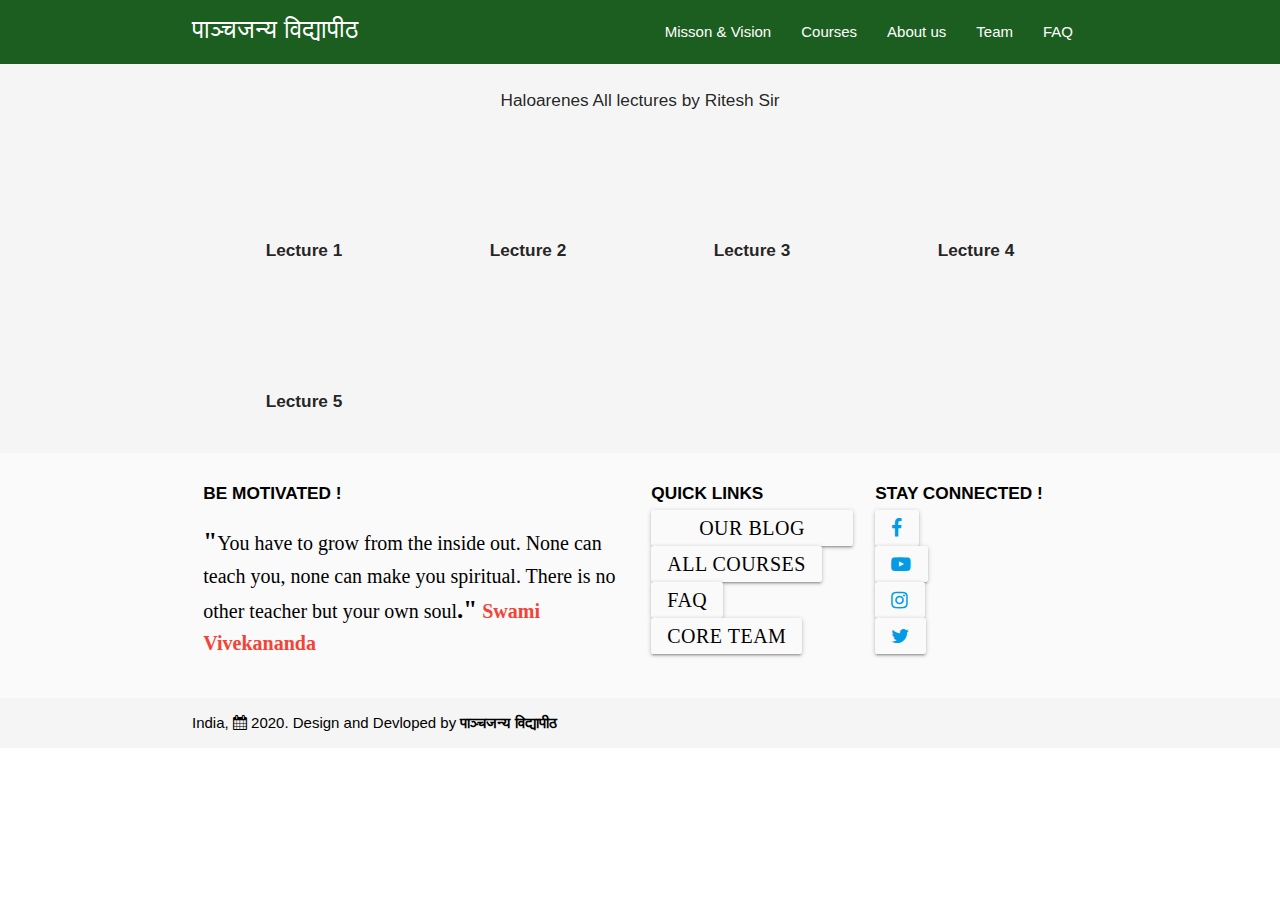
<file: UP_Board_class_12th/Chemistry/haloarenes.html>
<!DOCTYPE html>
<html lang="en">
<head>
  <meta http-equiv="Content-Type" content="text/html; charset=UTF-8"/>
  <meta name="viewport" content="width=device-width, initial-scale=1, maximum-scale=1.0"/>
  <!-- SEO Meta Tags -->
  <meta name="description" content="">
  <meta name="author" content="Harinandan Shukla">
      <!-- OG Meta Tags to improve the way the post looks when you share the page on LinkedIn, Facebook, Google+ -->
<meta property="og:site_name" content="पाञ्चजन्य विद्यापीठ"> <!-- website name -->
<meta property="og:site" content=""> <!-- website link -->
<meta property="og:title" content="UP BOARD 12th Chemistry Complete Course By Mr.Ritesh Sir"> <!-- title shown in the actual shared post -->
<meta property="og:description" content=""> <!-- description shown in the actual shared post -->
<meta property="og:image" content=""> <!-- image link, make sure it's jpg -->
<meta property="og:url" content=""> <!-- where do you want your post to link to -->
<meta property="og:type" content="article">
  <title>UP BOARD 12th Chemistry,</title>

  <link rel="icon" href="../../img/logo.jpg">

  <!-- CSS  -->
  <link rel="stylesheet" href="https://cdnjs.cloudflare.com/ajax/libs/font-awesome/4.7.0/css/font-awesome.min.css">
  <link href="https://fonts.googleapis.com/icon?family=Material+Icons" rel="stylesheet">
  <link href="../../css/materialize.css" type="text/css" rel="stylesheet" media="screen,projection"/>
  <link href="../../css/style.css" type="text/css" rel="stylesheet" media="screen,projection"/>
</head>
<body>
  <!-- Pre loader-->
  <div class="spinner-layer spinner-green">
    <div class="circle-clipper left">
      <div class="circle"></div>
    </div><div class="gap-patch">
      <div class="circle"></div>
    </div><div class="circle-clipper right">
      <div class="circle"></div>
    </div>
  </div>
</div>

<!--navbar-->
  <nav class="green darken-4 headc" role="navigation">
    <div class="nav-wrapper container"> <a id="logo-container" href="../../index.html" class="brand-logo"><h5 class=" logos">पाञ्चजन्य विद्यापीठ</h6></a>
      <ul class="right hide-on-med-and-down">
        <li><a class="lsize" href="../../about/misson_vision.html">Misson & Vision</a></li>
        <li><a class="lsize" href="UP_Board_12th_Chemistry.html">Courses</a></li>
        <li><a class="lsize" href="../../about/About_us.html"> About us</a></li>
        <li><a class="lsize" href="../../team/">Team</a></li>
        <li><a class="lsize" href="../../FAQ/FAQ.html"> FAQ</a></li>
      </ul>

      <ul id="nav-mobile" class="sidenav ">
        <li class="lig1"><a class="black-text" href="../../index.html"><i class="material-icons black-text">home</i>पाञ्चजन्य विद्यापीठ</a></li>
        <li class="lig2"><a  class="black-text " href="../../about/misson_vision.html"> <i class="material-icons black-text">visibility</i>Misson & Vision</a></li>
        <li class="lig1"><a class="black-text" href="UP_Board_12th_Chemistry.html"> <i class="material-icons black-text">local_library</i>UP BOARD 12th</a></li>
        <li class="lig2"><a class="black-text" href="../../about/About_us.html"> <i class="material-icons black-text">read_more</i>About us</a></li>
        <li class="lig1"><a class="black-text  " href="../../team/Team.html"><i class="material-icons black-text">group</i>Team</a></li>
       
        <li class="lig2"><a  class=" black-text" href="../../FAQ/FAQ.html"><i class="material-icons black-text">help_outline</i> FAQ</a></li>
        <li class="lig1"><a  class=" black-text"><i class="material-icons black-text">call</i> +91 83189 32914</a></li>
      </ul>
      <a href="#" data-target="nav-mobile" class="sidenav-trigger right"><i class="material-icons">menu</i></a>
    </div>
  </nav>

  <div class="grey lighten-4">
      <div class="section container ">
          <div class="row  ">
              <div class="l12 s12 center "> <h6 class="mg">Haloarenes All lectures by Ritesh Sir</h6></div>
              <div class="col l3 s12">
                  <div class="video-container">
                    <iframe width="560" height="315" src="https://www.youtube.com/embed/-LqEFiRbdRc" frameborder="0" allow="accelerometer; autoplay; clipboard-write; encrypted-media; gyroscope; picture-in-picture" allowfullscreen></iframe>   
                </div>
                  <h6 class="bold center">Lecture 1</h6>
              </div>
              <div class="col l3 s12">
                <div class="video-container">
                    <iframe width="560" height="315" src="https://www.youtube.com/embed/_Hx27eTgWCo" frameborder="0" allow="accelerometer; autoplay; clipboard-write; encrypted-media; gyroscope; picture-in-picture" allowfullscreen></iframe>    
                </div><h6 class="bold center">Lecture 2</h6>
            </div>
            <div class="col l3 s12">
                <div class="video-container">
                    <iframe width="560" height="315" src="https://www.youtube.com/embed/4XDsUKeBVVo" frameborder="0" allow="accelerometer; autoplay; clipboard-write; encrypted-media; gyroscope; picture-in-picture" allowfullscreen></iframe>  
                </div>    <h6 class="bold center">Lecture 3</h6>
            </div> <div class="col l3 s12">
                <div class="video-container">
                    <iframe width="560" height="315" src="https://www.youtube.com/embed/5zb9xTuOrTE" frameborder="0" allow="accelerometer; autoplay; clipboard-write; encrypted-media; gyroscope; picture-in-picture" allowfullscreen></iframe>
                </div><h6 class="bold center">Lecture 4</h6> 
            </div>
            <div class="col l3 s12">
                <div class="video-container">
                    <iframe width="560" height="315" src="https://www.youtube.com/embed/D2f_icZbLRg" frameborder="0" allow="accelerometer; autoplay; clipboard-write; encrypted-media; gyroscope; picture-in-picture" allowfullscreen></iframe>
                </div><h6 class="bold center">Lecture 5</h6> 
            </div>
        
           
          </div>
          
      </div>
  </div>

  <footer class="page-footer #fafafa grey lighten-5">
    <div class="container">
      <div class="row">
        <div class="col l6 s12">
          <h6 class="black-text bold">BE MOTIVATED !</h6>
          <p class="black-text pviews1"><span class="bold comma">"</span>You have to grow from the inside out. None can teach you, none can make you spiritual.
             There is no other teacher but your own soul<span class="bold comma">."</span> <span class="bold red-text">Swami Vivekananda</span></p>
            


        </div>
        <div class="col l3 s12 ">
          <h6 class="bold black-text"> QUICK LINKS</h6>
          <button class="btn waves-effect waves-light  grey lighten-5  qkwidth " type="submit" name="action"><a  class="black-text pviews1" href="../../blog/blog_section1.html"><span class="bold"></span>OUR BLOG SECTION</a>
          </button><br>
          <button class="btn waves-effect waves-light grey lighten-5 qkwidth " type="submit" name="action"><a  class="black-text pviews1" href="UP_Board_12th_Chemistry.html"><span class="bold"> </span>ALL COURSES</a>
          </button><br>
          <button class="btn waves-effect waves-light grey lighten-5  qkwidth " type="submit" name="action"><a  class="black-text pviews1" href="../../FAQ/FAQ.html"><span class="bold"> </span>FAQ</a>
          </button><br>
          <button class="btn waves-effect waves-light grey lighten-5 qkwidth " type="submit" name="action"><a  class="black-text pviews1" href="../../team/Team.html"><span class="bold"></span>CORE TEAM</a>
          </button><br>
          
        </div>
        <div class="col l3 s12">
          <h6 class=" bold black-text">STAY CONNECTED !</h6>
          
            <button class="btn waves-effect waves-light grey lighten-5 qkwidth " type="submit" name="action"><a  href="https://www.facebook.com/pages/category/Education/Panchjanya-vidyapeeth-111309794006117/"><span class="bold"></span><i class="fa fa-facebook "></i></a>
            </button><br>
            <button class="btn waves-effect waves-light grey lighten-5 qkwidth " type="submit" name="action"><a  href="https://www.youtube.com/channel/UCRvEaihZQBaPk1oCdAB1iYQ"><i class="fa fa-youtube-play "></i></a>
            </button><br>
            <button class="btn waves-effect waves-light grey lighten-5 qkwidth " type="submit" name="action"><a  href="https://www.instagram.com/panchjanyavidyapeeth/"><span class="bold"> </span><i class="fa fa-instagram "></i></a>
            </button><br>
            <button class="btn waves-effect waves-light grey lighten-5 qkwidth " type="submit" name="action"><a  href="#"><span class="bold"></span><i class="fa fa-twitter "></i></a>
            </button><br>
            
        </div>
      </div>
    </div>
    <div class="footer-copyright grey lighten-4  ">
      <div class="container black-text">India,
      <i class="fa fa-calendar"></i> 2020. Design and Devloped by <a class="  bold black-text text-lighten-3" href="../../index.html" >पाञ्चजन्य विद्यापीठ</a>
      </div>
    </div>
  </footer>


  <!--  Scripts-->
  <script src="https://code.jquery.com/jquery-2.1.1.min.js"></script>
 
  <script src="../../js/materialize.js"></script>
  <script src="../../js/init.js"></script>

  </body>
</html>

</body></html>
</file>
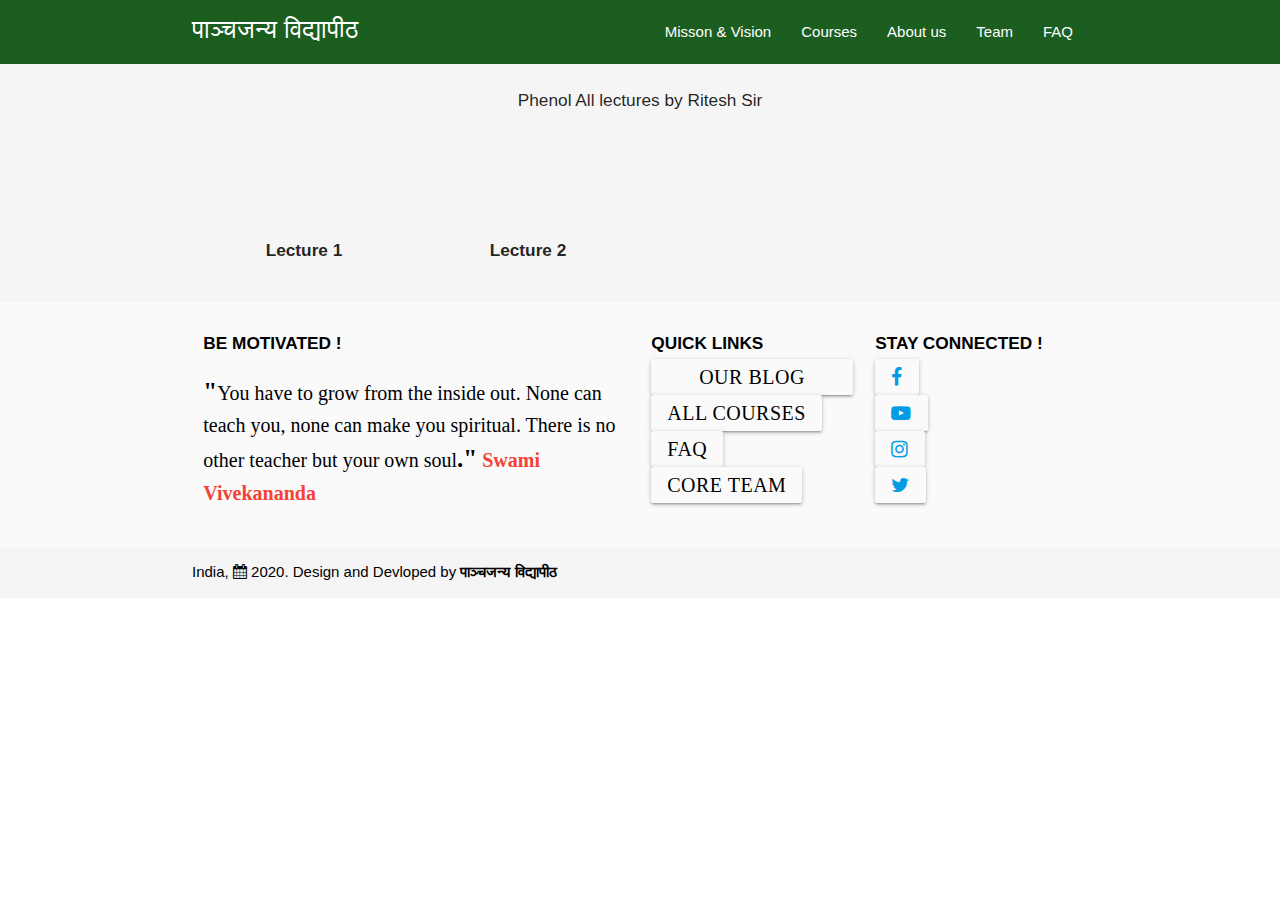
<file: UP_Board_class_12th/Chemistry/phenol.html>
<!DOCTYPE html>
<html lang="en">
<head>
  <meta http-equiv="Content-Type" content="text/html; charset=UTF-8"/>
  <meta name="viewport" content="width=device-width, initial-scale=1, maximum-scale=1.0"/>
  <!-- SEO Meta Tags -->
  <meta name="description" content="">
  <meta name="author" content="Harinandan Shukla">
      <!-- OG Meta Tags to improve the way the post looks when you share the page on LinkedIn, Facebook, Google+ -->
<meta property="og:site_name" content="पाञ्चजन्य विद्यापीठ"> <!-- website name -->
<meta property="og:site" content=""> <!-- website link -->
<meta property="og:title" content="UP BOARD 12th Chemistry Complete Course By Mr.Ritesh Sir"> <!-- title shown in the actual shared post -->
<meta property="og:description" content=""> <!-- description shown in the actual shared post -->
<meta property="og:image" content=""> <!-- image link, make sure it's jpg -->
<meta property="og:url" content=""> <!-- where do you want your post to link to -->
<meta property="og:type" content="article">
  <title>UP BOARD 12th Chemistry,</title>

  <link rel="icon" href="../../img/logo.jpg">

  <!-- CSS  -->
  <link rel="stylesheet" href="https://cdnjs.cloudflare.com/ajax/libs/font-awesome/4.7.0/css/font-awesome.min.css">
  <link href="https://fonts.googleapis.com/icon?family=Material+Icons" rel="stylesheet">
  <link href="../../css/materialize.css" type="text/css" rel="stylesheet" media="screen,projection"/>
  <link href="../../css/style.css" type="text/css" rel="stylesheet" media="screen,projection"/>
</head>
<body>
  <!-- Pre loader-->
  <div class="spinner-layer spinner-green">
    <div class="circle-clipper left">
      <div class="circle"></div>
    </div><div class="gap-patch">
      <div class="circle"></div>
    </div><div class="circle-clipper right">
      <div class="circle"></div>
    </div>
  </div>
</div>

<!--navbar-->
  <nav class="green darken-4 headc" role="navigation">
    <div class="nav-wrapper container"> <a id="logo-container" href="../../index.html" class="brand-logo"><h5 class=" logos">पाञ्चजन्य विद्यापीठ</h6></a>
      <ul class="right hide-on-med-and-down">
        <li><a class="lsize" href="../../about/misson_vision.html">Misson & Vision</a></li>
        <li><a class="lsize" href="UP_Board_12th_Chemistry.html">Courses</a></li>
        <li><a class="lsize" href="../../about/About_us.html"> About us</a></li>
        <li><a class="lsize" href="../../team/">Team</a></li>
        <li><a class="lsize" href="../../FAQ/FAQ.html"> FAQ</a></li>
      </ul>

      <ul id="nav-mobile" class="sidenav ">
        <li class="lig1"><a class="black-text" href="../../index.html"><i class="material-icons black-text">home</i>पाञ्चजन्य विद्यापीठ</a></li>
        <li class="lig2"><a  class="black-text " href="../../about/misson_vision.html"> <i class="material-icons black-text">visibility</i>Misson & Vision</a></li>
        <li class="lig1"><a class="black-text" href="UP_Board_12th_Chemistry.html"> <i class="material-icons black-text">local_library</i>UP BOARD 12th</a></li>
        <li class="lig2"><a class="black-text" href="../../about/About_us.html"> <i class="material-icons black-text">read_more</i>About us</a></li>
        <li class="lig1"><a class="black-text  " href="../../team/Team.html"><i class="material-icons black-text">group</i>Team</a></li>
       
        <li class="lig2"><a  class=" black-text" href="../../FAQ/FAQ.html"><i class="material-icons black-text">help_outline</i> FAQ</a></li>
        <li class="lig1"><a  class=" black-text"><i class="material-icons black-text">call</i> +91 83189 32914</a></li>
      </ul>
      <a href="#" data-target="nav-mobile" class="sidenav-trigger right"><i class="material-icons">menu</i></a>
    </div>
  </nav>

  <div class="grey lighten-4">
      <div class="section container ">
          <div class="row  ">
              <div class="l12 s12 center "> <h6 class="mg">Phenol All lectures by Ritesh Sir</h6></div>
              <div class="col l3 s12">
                  <div class="video-container">
                    <iframe width="560" height="315" src="https://www.youtube.com/embed/uIef83Psf6Y" frameborder="0" allow="accelerometer; autoplay; clipboard-write; encrypted-media; gyroscope; picture-in-picture" allowfullscreen></iframe>
                  </div>
                  <h6 class="bold center">Lecture 1</h6>
              </div>
              <div class="col l3 s12">
                <div class="video-container">
                    <iframe width="560" height="315" src="https://www.youtube.com/embed/LBQ36vwnHrU" frameborder="0" allow="accelerometer; autoplay; clipboard-write; encrypted-media; gyroscope; picture-in-picture" allowfullscreen></iframe>    
                </div><h6 class="bold center">Lecture 2</h6>
            </div>
            
        
           
          </div>
          
      </div>
  </div>

  <footer class="page-footer #fafafa grey lighten-5">
    <div class="container">
      <div class="row">
        <div class="col l6 s12">
          <h6 class="black-text bold">BE MOTIVATED !</h6>
          <p class="black-text pviews1"><span class="bold comma">"</span>You have to grow from the inside out. None can teach you, none can make you spiritual.
             There is no other teacher but your own soul<span class="bold comma">."</span> <span class="bold red-text">Swami Vivekananda</span></p>
            


        </div>
        <div class="col l3 s12 ">
          <h6 class="bold black-text"> QUICK LINKS</h6>
          <button class="btn waves-effect waves-light  grey lighten-5  qkwidth " type="submit" name="action"><a  class="black-text pviews1" href="../../blog/blog_section1.html"><span class="bold"></span>OUR BLOG SECTION</a>
          </button><br>
          <button class="btn waves-effect waves-light grey lighten-5 qkwidth " type="submit" name="action"><a  class="black-text pviews1" href="UP_Board_12th_Chemistry.html"><span class="bold"> </span>ALL COURSES</a>
          </button><br>
          <button class="btn waves-effect waves-light grey lighten-5  qkwidth " type="submit" name="action"><a  class="black-text pviews1" href="../../FAQ/FAQ.html"><span class="bold"> </span>FAQ</a>
          </button><br>
          <button class="btn waves-effect waves-light grey lighten-5 qkwidth " type="submit" name="action"><a  class="black-text pviews1" href="../../team/Team.html"><span class="bold"></span>CORE TEAM</a>
          </button><br>
          
        </div>
        <div class="col l3 s12">
          <h6 class=" bold black-text">STAY CONNECTED !</h6>
          
            <button class="btn waves-effect waves-light grey lighten-5 qkwidth " type="submit" name="action"><a  href="https://www.facebook.com/pages/category/Education/Panchjanya-vidyapeeth-111309794006117/"><span class="bold"></span><i class="fa fa-facebook "></i></a>
            </button><br>
            <button class="btn waves-effect waves-light grey lighten-5 qkwidth " type="submit" name="action"><a  href="https://www.youtube.com/channel/UCRvEaihZQBaPk1oCdAB1iYQ"><i class="fa fa-youtube-play "></i></a>
            </button><br>
            <button class="btn waves-effect waves-light grey lighten-5 qkwidth " type="submit" name="action"><a  href="https://www.instagram.com/panchjanyavidyapeeth/"><span class="bold"> </span><i class="fa fa-instagram "></i></a>
            </button><br>
            <button class="btn waves-effect waves-light grey lighten-5 qkwidth " type="submit" name="action"><a  href="#"><span class="bold"></span><i class="fa fa-twitter "></i></a>
            </button><br>
            
        </div>
      </div>
    </div>
    <div class="footer-copyright grey lighten-4  ">
      <div class="container black-text">India,
      <i class="fa fa-calendar"></i> 2020. Design and Devloped by <a class="  bold black-text text-lighten-3" href="../../index.html" >पाञ्चजन्य विद्यापीठ</a>
      </div>
    </div>
  </footer>


  <!--  Scripts-->
  <script src="https://code.jquery.com/jquery-2.1.1.min.js"></script>
 
  <script src="../../js/materialize.js"></script>
  <script src="../../js/init.js"></script>

  </body>
</html>

</body></html>
</file>
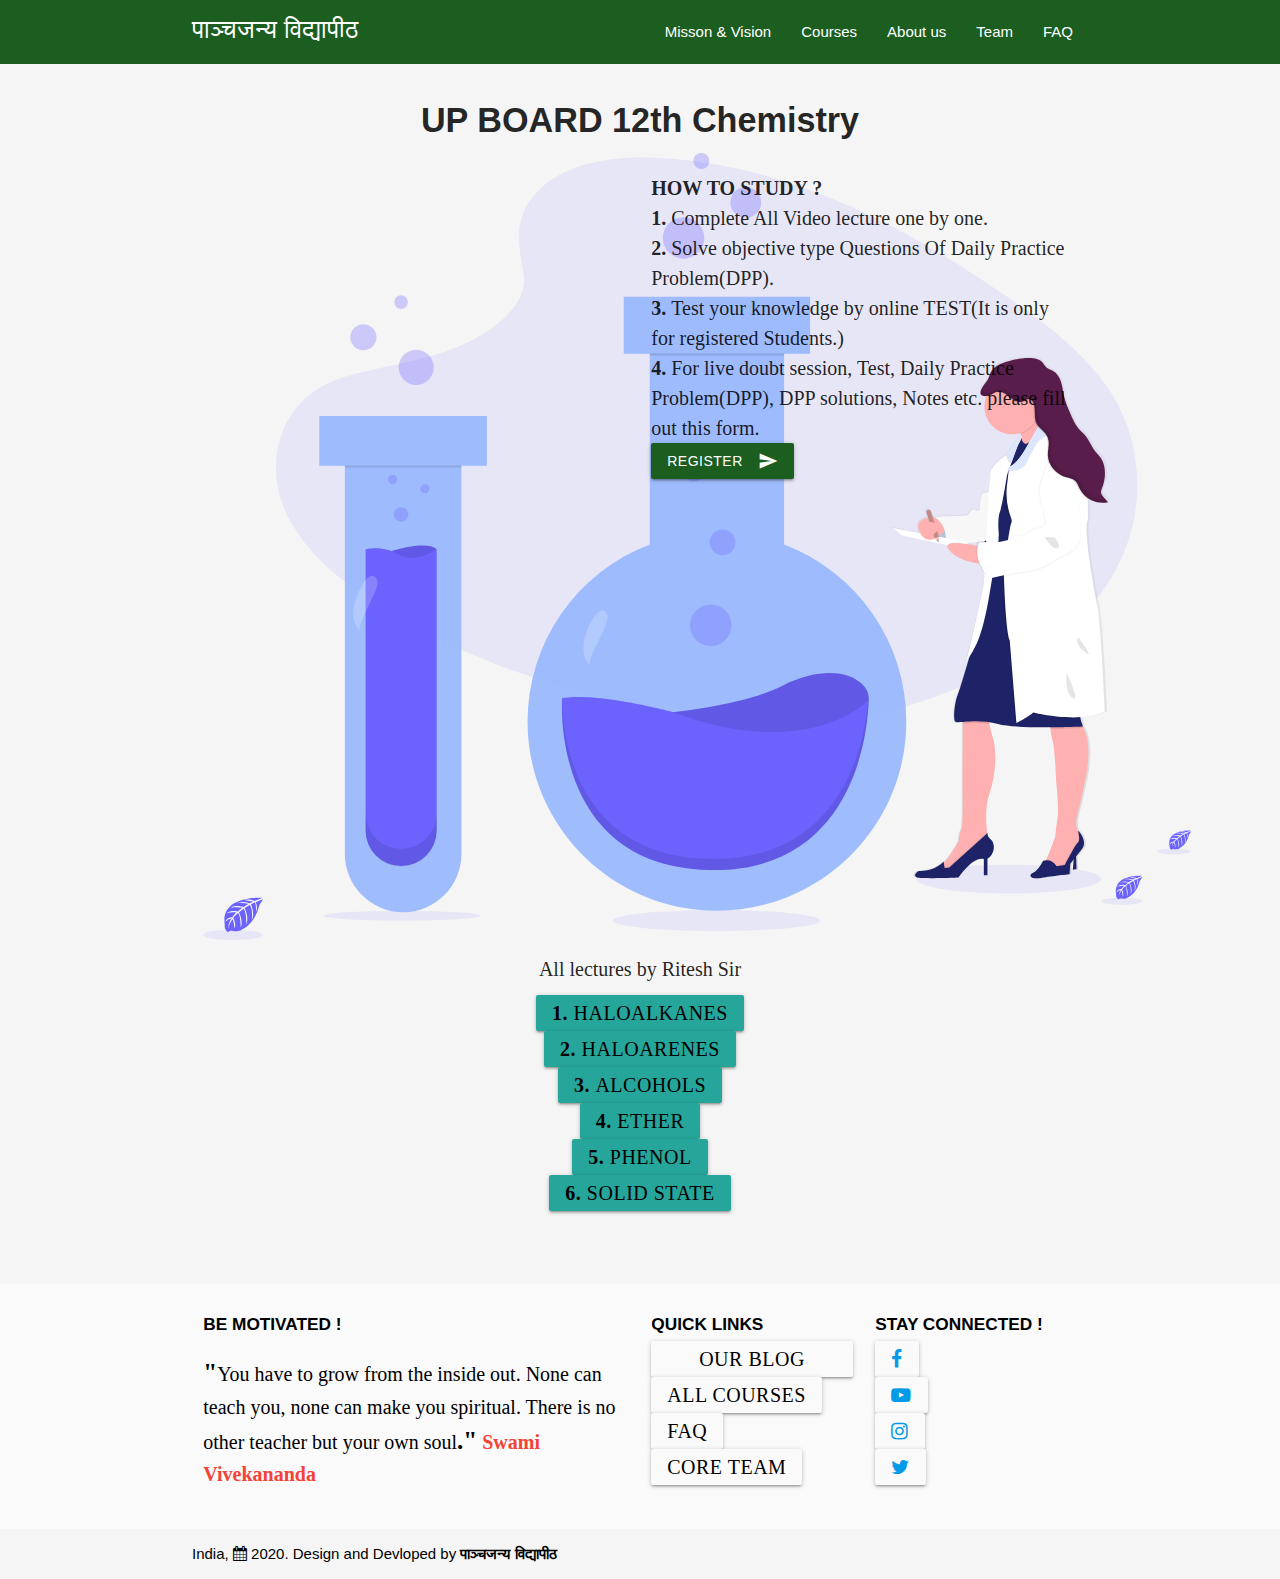
<file: UP_Board_class_12th/Chemistry/UP_Board_12th_Chemistry.html>
<!DOCTYPE html>
<html lang="en">
<head>
  <meta http-equiv="Content-Type" content="text/html; charset=UTF-8"/>
  <meta name="viewport" content="width=device-width, initial-scale=1, maximum-scale=1.0"/>
  <!-- SEO Meta Tags -->
  <meta name="description" content="">
  <meta name="author" content="Harinandan Shukla">
      <!-- OG Meta Tags to improve the way the post looks when you share the page on LinkedIn, Facebook, Google+ -->
<meta property="og:site_name" content="पाञ्चजन्य विद्यापीठ"> <!-- website name -->
<meta property="og:site" content=""> <!-- website link -->
<meta property="og:title" content="UP BOARD 12th Chemistry Complete Course By Mr.Ritesh Sir"> <!-- title shown in the actual shared post -->
<meta property="og:description" content=""> <!-- description shown in the actual shared post -->
<meta property="og:image" content=""> <!-- image link, make sure it's jpg -->
<meta property="og:url" content=""> <!-- where do you want your post to link to -->
<meta property="og:type" content="article">
  <title>UP BOARD 12th Chemistry,</title>

  <link rel="icon" href="../../img/logo.jpg">

  <!-- CSS  -->
  <link rel="stylesheet" href="https://cdnjs.cloudflare.com/ajax/libs/font-awesome/4.7.0/css/font-awesome.min.css">
  <link href="https://fonts.googleapis.com/icon?family=Material+Icons" rel="stylesheet">
  <link href="../../css/materialize.css" type="text/css" rel="stylesheet" media="screen,projection"/>
  <link href="../../css/style.css" type="text/css" rel="stylesheet" media="screen,projection"/>
</head>
<body>
  <!-- Pre loader-->
  <div class="spinner-layer spinner-green">
    <div class="circle-clipper left">
      <div class="circle"></div>
    </div><div class="gap-patch">
      <div class="circle"></div>
    </div><div class="circle-clipper right">
      <div class="circle"></div>
    </div>
  </div>
</div>

<!--navbar-->
  <nav class="green darken-4 headc" role="navigation">
    <div class="nav-wrapper container"> <a id="logo-container" href="../../index.html" class="brand-logo"><h5 class=" logos">पाञ्चजन्य विद्यापीठ</h6></a>
      <ul class="right hide-on-med-and-down">
        <li><a class="lsize" href="../../about/misson_vision.html">Misson & Vision</a></li>
        <li><a class="lsize" href="UP_Board_12th_Chemistry.html">Courses</a></li>
        <li><a class="lsize" href="../../about/About_us.html"> About us</a></li>
        <li><a class="lsize" href="../../team/">Team</a></li>
        <li><a class="lsize" href="../../FAQ/FAQ.html"> FAQ</a></li>
      </ul>

      <ul id="nav-mobile" class="sidenav ">
        <li class="lig1"><a class="black-text" href="../../index.html"><i class="material-icons black-text">home</i>पाञ्चजन्य विद्यापीठ</a></li>
        <li class="lig2"><a  class="black-text " href="../../about/misson_vision.html"> <i class="material-icons black-text">visibility</i>Misson & Vision</a></li>
        <li class="lig1"><a class="black-text" href="UP_Board_12th_Chemistry.html"> <i class="material-icons black-text">local_library</i>UP BOARD 12th</a></li>
        <li class="lig2"><a class="black-text" href="../../about/About_us.html"> <i class="material-icons black-text">read_more</i>About us</a></li>
        <li class="lig1"><a class="black-text  " href="../../team/Team.html"><i class="material-icons black-text">group</i>Team</a></li>
       
        <li class="lig2"><a  class=" black-text" href="../../FAQ/FAQ.html"><i class="material-icons black-text">help_outline</i> FAQ</a></li>
        <li class="lig1"><a  class=" black-text"><i class="material-icons black-text">call</i> +91 83189 32914</a></li>
      </ul>
      <a href="#" data-target="nav-mobile" class="sidenav-trigger right"><i class="material-icons">menu</i></a>
    </div>
  </nav>


<div class=" grey lighten-4">
    <div class="section container"> <h4 class="bold center "><span class="abouth4b"> UP BOARD 12th Chemistry </span></h4>

        <div class="row ">
            <div class=" col l6 s12"> 
                <img  class=" imgsize"src="chm.svg">    
            </div>
            <div class="col l6 s12">
                <p class="pviews1 aboutp"><span class="bold">HOW TO STUDY ?</span>
                <br><span class="bold">1. </span>  Complete All Video lecture one by one.
                <br><span class="bold">2. </span> Solve objective type Questions Of Daily Practice Problem(DPP).
                <br><span class="bold">3. </span>  Test your knowledge by online TEST(It is only for registered Students.)
                <br><span class="bold">4. </span> For live doubt session, Test, Daily Practice Problem(DPP), DPP solutions, Notes etc. please fill out this form.<br>
                <button class="btn waves-effect waves-light green darken-4 " type="submit" name="action"><a  class="white-text"href="https://forms.gle/hDzb3giZnEeUz4Ym8">REGISTER</a>
                    <i class="material-icons right">send</i>
                  </button> 
                </p>
            </div>
            <div class="col l12 s12  center"> <h6 class="mg pviews1">All lectures by Ritesh Sir</h6><p class="chmg ">
                <button class="btn waves-effect waves-light lig1   chwidth " type="submit" name="action"><a  class="black-text pviews1"href="haloalkanes.html"><span class="bold">1. </span>HALOALKANES</a>
                </button><br>
                <button class="btn waves-effect waves-light lig2 chwidth " type="submit" name="action"><a  class="black-text pviews1"href="haloarenes.html"><span class="bold">2. </span>HALOARENES</a>
                </button><br>
                <button class="btn waves-effect waves-light lig1 chwidth " type="submit" name="action"><a  class="black-text pviews1"href="alcohols.html"><span class="bold">3. </span>ALCOHOLS</a>
                </button><br>
                <button class="btn waves-effect waves-light lig2 chwidth " type="submit" name="action"><a  class="black-text pviews1"href="ether.html"><span class="bold">4. </span>ETHER</a>
                </button><br>
                <button class="btn waves-effect waves-light lig1  chwidth" type="submit" name="action"><a  class="black-text pviews1"href="phenol.html"><span class="bold">5. </span>PHENOL</a>
                </button><br>
                <button class="btn waves-effect waves-light lig2 chwidth" type="submit" name="action"><a  class="black-text pviews1"href="#"><span class="bold">6. </span>SOLID STATE</a>
                </button>
                
            </p> <br>
            
            </div>
          
        </div>
    </div>
</div>


   <!--FOOTER-->
   <footer class="page-footer #fafafa grey lighten-5">
    <div class="container">
      <div class="row">
        <div class="col l6 s12">
          <h6 class="black-text bold">BE MOTIVATED !</h6>
          <p class="black-text pviews1"><span class="bold comma">"</span>You have to grow from the inside out. None can teach you, none can make you spiritual.
             There is no other teacher but your own soul<span class="bold comma">."</span> <span class="bold red-text">Swami Vivekananda</span></p>
            


        </div>
        <div class="col l3 s12 ">
          <h6 class="bold black-text"> QUICK LINKS</h6>
          <button class="btn waves-effect waves-light  grey lighten-5  qkwidth " type="submit" name="action"><a  class="black-text pviews1" href="../../blog/blog_section1.html"><span class="bold"></span>OUR BLOG SECTION</a>
          </button><br>
          <button class="btn waves-effect waves-light grey lighten-5 qkwidth " type="submit" name="action"><a  class="black-text pviews1" href="UP_Board_12th_Chemistry.html"><span class="bold"> </span>ALL COURSES</a>
          </button><br>
          <button class="btn waves-effect waves-light grey lighten-5  qkwidth " type="submit" name="action"><a  class="black-text pviews1" href="../../FAQ/FAQ.html"><span class="bold"> </span>FAQ</a>
          </button><br>
          <button class="btn waves-effect waves-light grey lighten-5 qkwidth " type="submit" name="action"><a  class="black-text pviews1" href="../../team/Team.html"><span class="bold"></span>CORE TEAM</a>
          </button><br>
          
        </div>
        <div class="col l3 s12">
          <h6 class=" bold black-text">STAY CONNECTED !</h6>
          
            <button class="btn waves-effect waves-light grey lighten-5 qkwidth " type="submit" name="action"><a  href="https://www.facebook.com/pages/category/Education/Panchjanya-vidyapeeth-111309794006117/"><span class="bold"></span><i class="fa fa-facebook "></i></a>
            </button><br>
            <button class="btn waves-effect waves-light grey lighten-5 qkwidth " type="submit" name="action"><a  href="https://www.youtube.com/channel/UCRvEaihZQBaPk1oCdAB1iYQ"><i class="fa fa-youtube-play "></i></a>
            </button><br>
            <button class="btn waves-effect waves-light grey lighten-5 qkwidth " type="submit" name="action"><a  href="https://www.instagram.com/panchjanyavidyapeeth/"><span class="bold"> </span><i class="fa fa-instagram "></i></a>
            </button><br>
            <button class="btn waves-effect waves-light grey lighten-5 qkwidth " type="submit" name="action"><a  href="#"><span class="bold"></span><i class="fa fa-twitter "></i></a>
            </button><br>
            
        </div>
      </div>
    </div>
    <div class="footer-copyright grey lighten-4  ">
      <div class="container black-text">India,
      <i class="fa fa-calendar"></i> 2020. Design and Devloped by <a class="  bold black-text text-lighten-3" href="index.html" >पाञ्चजन्य विद्यापीठ</a>
      </div>
    </div>
  </footer>


  <!--  Scripts-->
  <script src="https://code.jquery.com/jquery-2.1.1.min.js"></script>
 
  <script src="../../js/materialize.js"></script>
  <script src="../../js/init.js"></script>

  </body>
</html>
</file>
<file: css/style.css>
/* Custom Stylesheet */
/**
 
 * Made By  hArinandanShukla ,Webdevloper 
 */
/* Normal desktop :1200px. */
/* Normal desktop :992px. */
/* Tablet desktop :768px. */
/* small mobile :320px. */
/* Large Mobile :480px. */
body {
  
  font-weight: normal;
  font-style: normal;

  
  -webkit-user-select: none;
        -webkit-touch-callout: none;
        -moz-user-select: none;
        -ms-user-select: none;
        user-select: none;
        
}

/* navbar*/
.bolder
{
  font-weight: bolder;
  
}
.bold
{
  font-weight: bold;
}
.pd1
{
  padding-top: 10px;
 
  margin-top: 90px;
}
.pd2
/*  header css */
.headc
{
 
  border-bottom: 8px solid green;
}
/**
index page sextion1 
*/
.bg1

{
  
}
.svg1
{
  height: 40vh;

  background-image: url(../svg/svg1.svg);
  
  background-repeat: no-repeat;
}

/*index page sextion2  */
.bg2
{
  background-color: rgb(244, 253, 242);
 
}
.sicon
{
  font-size: 40px;
  padding: 10px;
  background-image:linear-gradient(to right, rgb(6, 71, 6),rgb(14, 182, 42));
  border-radius: 50%;
  color:white;
  
}
.pd3
{
  margin: 10px;
  border-radius: 10px;
  padding: 20px;
  background-color:rgb(234, 248, 231);
  
 
}
.sh2
{
  font-family:Arial, Helvetica, sans-serif;
  margin: 0;
  padding: 0;
  font-weight: bold;
}
/*
<!-- section 3rd homepage-->
*/
.pviews1
{
  font-family: Cambria, Cochin, Georgia, Times, 'Times New Roman', serif;
  font-size: 20px;
}
.comma
{
  font-size: 25px;
}
/*
<!-- section 4th homepage-->
*/
.bg4
{
  height: 50vh;
  color: white;
}
.topm
{
  margin-top: 60px;
}
.fa-whatsapp, .fa-envelope
{
padding: 10px;
}
</file>
